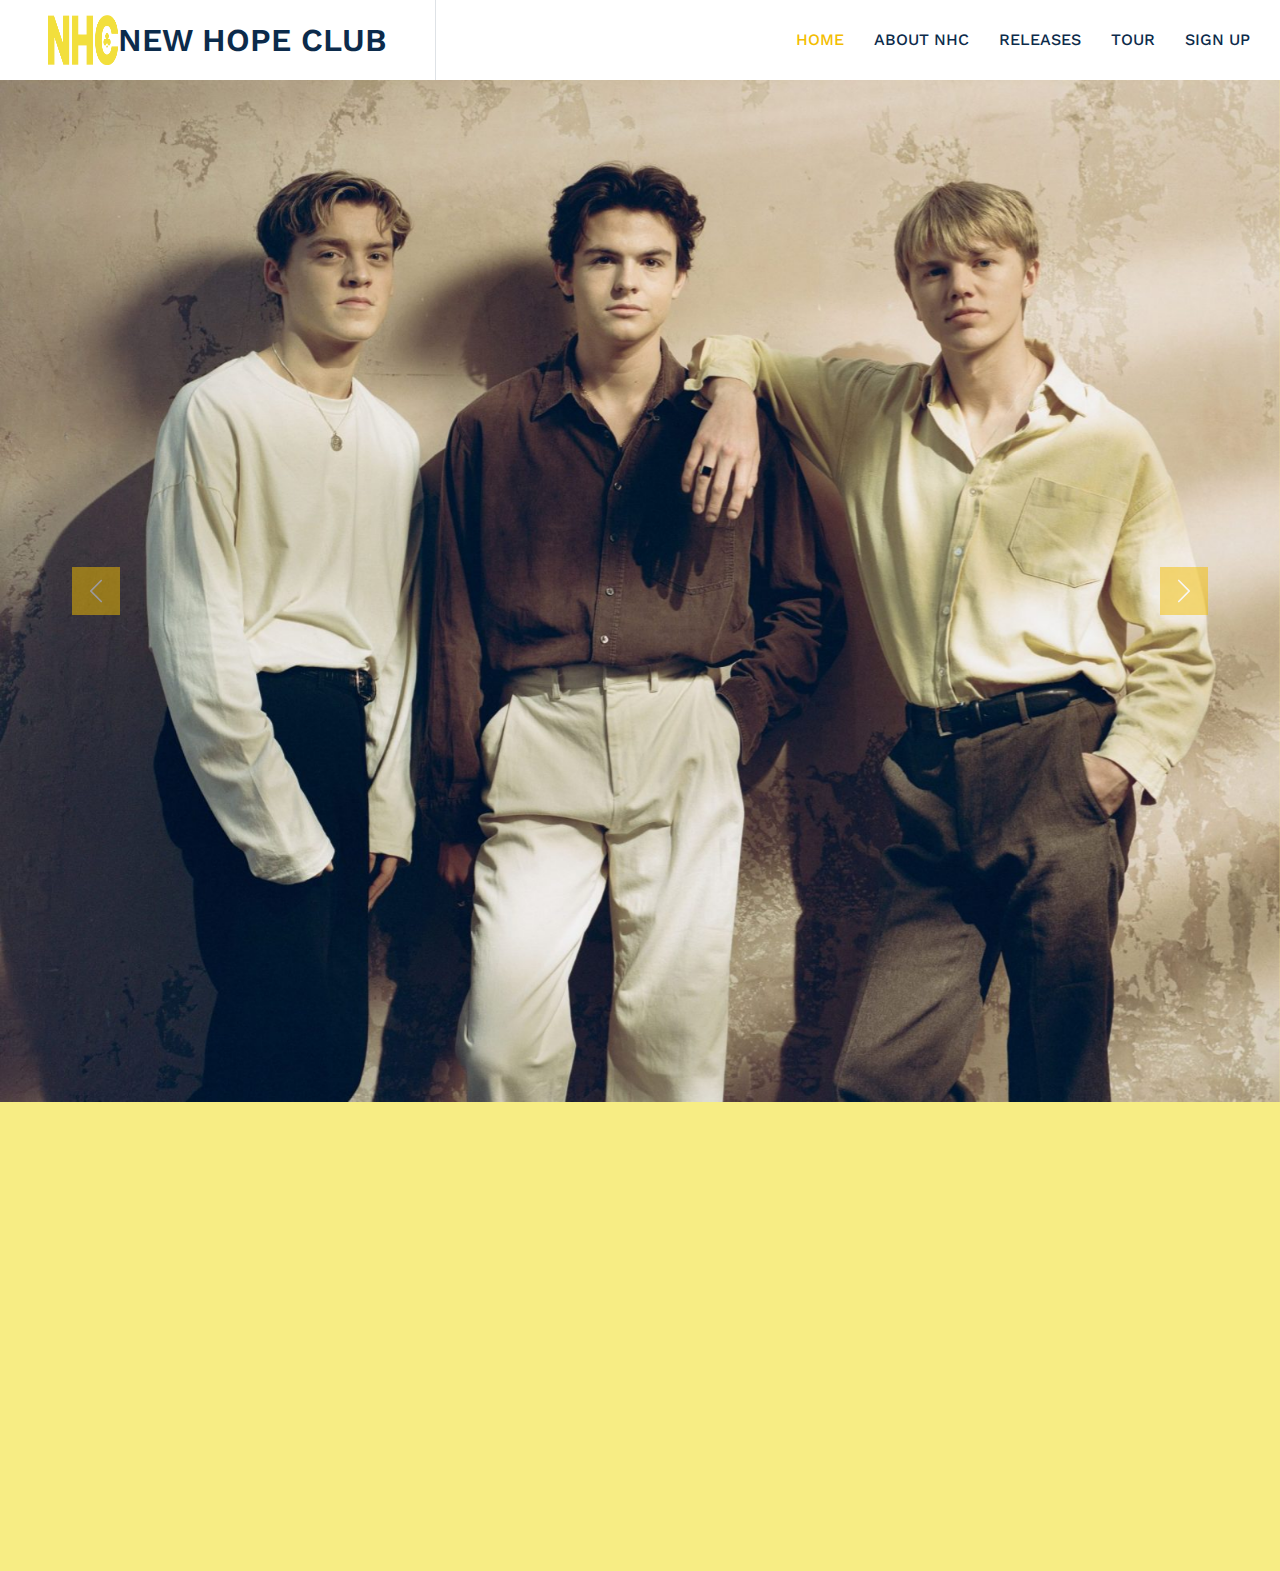
<file: index.html>
<!DOCTYPE html>
<html lang="en">

<head>
    <meta charset="utf-8">
    <title>NEW HOPE CLUB</title>
    <meta content="width=device-width, initial-scale=1.0" name="viewport">
    <meta content="web new hope club" name="keywords">
    <meta content="new hope club are band from UK" name="description">

    <!-- Favicon -->
    <link href="img/favicon.ico" rel="icon">

    <!-- Google Web Fonts -->
    <link rel="preconnect" href="https://fonts.googleapis.com">
    <link rel="preconnect" href="https://fonts.gstatic.com" crossorigin>
    <link href="https://fonts.googleapis.com/css2?family=Work+Sans:wght@400;500;600;700&display=swap" rel="stylesheet"> 

    <!-- Icon Font Stylesheet -->
    <link href="https://cdnjs.cloudflare.com/ajax/libs/font-awesome/5.10.0/css/all.min.css" rel="stylesheet">
    <link href="https://cdn.jsdelivr.net/npm/bootstrap-icons@1.4.1/font/bootstrap-icons.css" rel="stylesheet">

    <!-- Libraries Stylesheet -->
    <link href="lib/animate/animate.min.css" rel="stylesheet">
    <link href="lib/owlcarousel/assets/owl.carousel.min.css" rel="stylesheet">

    <!-- Customized Bootstrap Stylesheet -->
    <link href="css/bootstrap.min.css" rel="stylesheet">

    <!-- Template Stylesheet -->
    <link href="css/style.css" rel="stylesheet">
</head>

<body>
    <!-- Spinner Start -->
    <div id="spinner" class="show bg-white position-fixed translate-middle w-100 vh-100 top-50 start-50 d-flex align-items-center justify-content-center">
        <div class="spinner-grow text-primary" role="status"></div>
    </div>
    <!-- Spinner End -->

    <!-- Navbar Start -->
    <nav class="navbar navbar-expand-lg bg-white navbar-light sticky-top p-0">
        <a href="index.html" class="navbar-brand d-flex align-items-center border-end px-4 px-lg-5">
            <img src="img/NHC-yellow.png" alt="Trulli" width="70" height="50">
            <h2 class="m-0">NEW HOPE CLUB</h2>
        </a>
        <button type="button" class="navbar-toggler me-4" data-bs-toggle="collapse" data-bs-target="#navbarCollapse">
            <span class="navbar-toggler-icon"></span>
        </button>
            <div class="collapse navbar-collapse" id="navbarCollapse">
            <div class="navbar-nav ms-auto p-4 p-lg-0">
                <a href="index.html" class="nav-item nav-link active">HOME</a>
                <a href="about.html" class="nav-item nav-link">About NHC</a>
                <a href="courses.html" class="nav-item nav-link">RELEASES</a>
                <a href="Tour.html" class="nav-item nav-link ">TOUR</a>  
        <a href="saran.html" class="nav-item nav-link">SIGN UP</a>
    </div>
    </nav>
    <!-- Navbar End -->

</body>
    <!-- Carousel Start -->
    <div class="container-fluid p-0 wow fadeIn" data-wow-delay="0.1s">
        <div id="header-carousel" class="carousel slide" data-bs-ride="carousel">
            <div class="carousel-inner">
                <div class="carousel-item active">
                    <img class="w-100" src="img/n.jpg" alt="Image">
                    <div class="carousel-caption">
                        <div class="container">
                            <div class="row justify-content-center">
                               
                            </div>
                        </div>
                    </div>
                </div>
                <div class="carousel-item">
                    <img class="w-100" src="img/New Hope Club.jfif" alt="Image">
                    <div class="carousel-caption">
                        <div class="container">
                            <div class="row justify-content-center">
                                <div class="col-lg-7">
                                    <h1 class="display-2 text-light mb-5 animated slideInDown">NHC</h1>
                                    
                                </div>
                            </div>
                        </div>
                    </div>
                </div>
                <div class="carousel-item">
                    <img class="w-100" src="img/RADIO DISNEY on Twitter.jfif" alt="Image">
                    <div class="carousel-caption">
                        <div class="container">
                            <div class="row justify-content-center">
                                <div class="col-lg-7">
                                    <h1 class="display-2 text-light mb-5 animated slideInDown">NHC</h1>
                                  
                                </div>
                            </div>
                        </div>
                    </div>
                </div>
            </div>
            <button class="carousel-control-prev" type="button" data-bs-target="#header-carousel"
                data-bs-slide="prev">
                <span class="carousel-control-prev-icon" aria-hidden="true"></span>
                <span class="visually-hidden">Previous</span>
            </button>
            <button class="carousel-control-next" type="button" data-bs-target="#header-carousel"
                data-bs-slide="next">
                <span class="carousel-control-next-icon" aria-hidden="true"></span>
                <span class="visually-hidden">Next</span>
            </button>
        </div>
    </div>
    <!-- Carousel End -->


    <!-- Footer Start -->
    <div class="container-fluid bg-dark text-light footer my-6 mb-0 py-6 wow fadeIn" data-wow-delay="0.1s">
        <div class="container">
            <div class="row g-5">
                <div class="col-lg-3 col-md-6">
                    <img src="img/logo 2.png" alt="Trulli" width="250" height="100">
                </div>
                <div class="col-lg-3 col-md-6">
                    <h4 class="text-light mb-4">Quick Links</h4>
                    <a class="btn btn-link" href="">About NHC</a>
                    <a class="btn btn-link" href="">Releases</a>
                    <a class="btn btn-link" href="">Tour</a>
                    <a class="btn btn-link" href="">SignUp</a>
                </div>
                <div class="col-lg-3 col-md-6">
                    <h4 class="text-light mb-4">Follow Us</h4>
                    <div class="d-flex pt-2">
                        <a class="btn btn-square btn-outline-light me-1" href="https://twitter.com/newhopeclub"><i class="fab fa-twitter"></i></a>
                        <a class="btn btn-square btn-outline-light me-1" href="https://facebook.com/newhopeclub"><i class="fab fa-facebook-f"></i></a>
                        <a class="btn btn-square btn-outline-light me-1" href="https://youtube.com/New Hope Club"><i class="fab fa-youtube"></i></a>
                        <a class="btn btn-square btn-outline-light me-0" href=" https://instagram.com/newhopeclub"><i class="fab fa-instagram"></i></a>
                        <a class="btn btn-square btn-outline-light me-1" href= "https://open.spotify.com/artist/2WuKU0SYZOQyY3MmE4vtez?si=6Y7rpJ49RjCQt8iFjKMBGw
                        "><i class="fab fa-spotify"></i></a>
                </div>
                
            </div>
        </div>
    </div>
    <!-- Footer End -->

    <!-- Back to Top -->
    <a href="#" class="btn btn-lg btn-primary btn-lg-square back-to-top"><i class="bi bi-arrow-up"></i></a>


    <!-- JavaScript Libraries -->
    <script src="https://code.jquery.com/jquery-3.4.1.min.js"></script>
    <script src="https://cdn.jsdelivr.net/npm/bootstrap@5.0.0/dist/js/bootstrap.bundle.min.js"></script>
    <script src="lib/wow/wow.min.js"></script>
    <script src="lib/easing/easing.min.js"></script>
    <script src="lib/waypoints/waypoints.min.js"></script>
    <script src="lib/owlcarousel/owl.carousel.min.js"></script>

    <!-- Template Javascript -->
    <script src="js/main.js"></script>
</body>

</html>
</file>
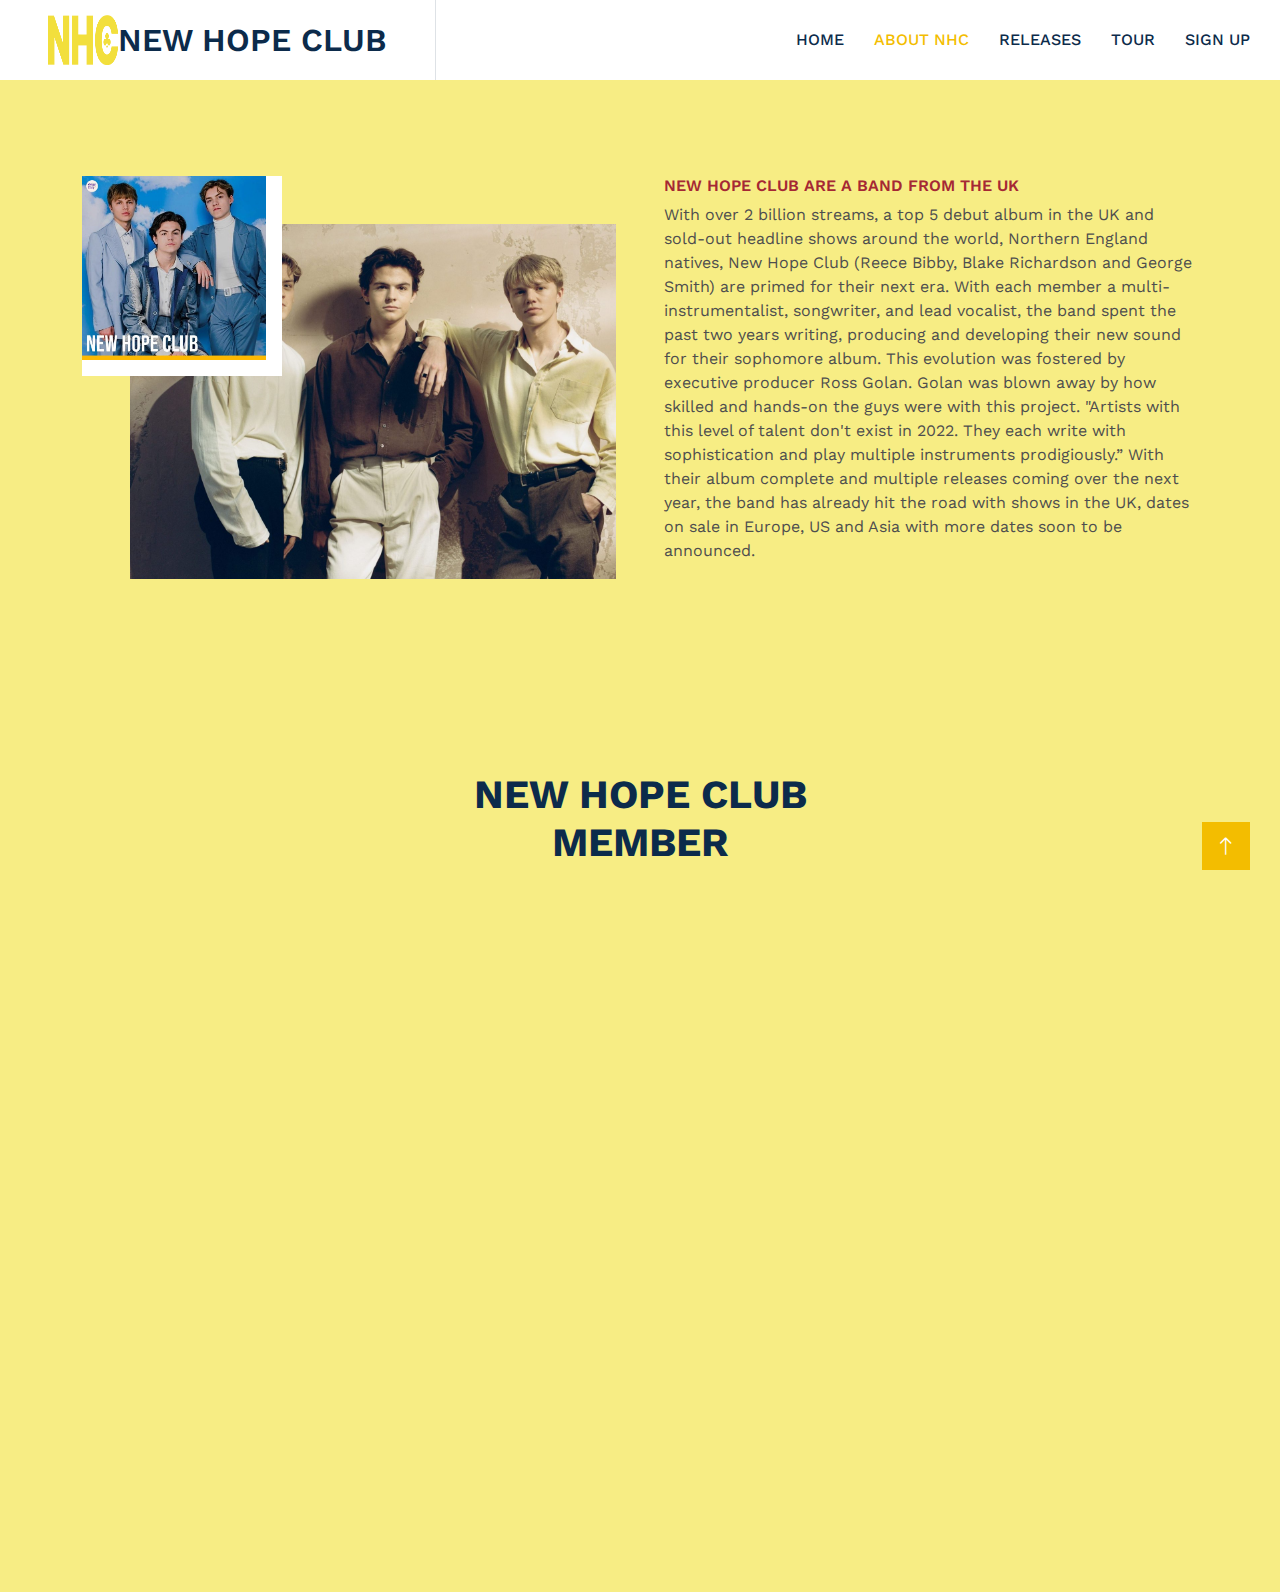
<file: about.html>
<!DOCTYPE html>
<html lang="en">

<head>
    <meta charset="utf-8">
    <title> NEW HOPE CLUB</title>
    <meta content="width=device-width, initial-scale=1.0" name="viewport">
    <meta content="" name="keywords">
    <meta content="" name="description">

    <!-- Favicon -->
    <link href="img/favicon.ico" rel="icon">

    <!-- Google Web Fonts -->
    <link rel="preconnect" href="https://fonts.googleapis.com">
    <link rel="preconnect" href="https://fonts.gstatic.com" crossorigin>
    <link href="https://fonts.googleapis.com/css2?family=Work+Sans:wght@400;500;600;700&display=swap" rel="stylesheet"> 

    <!-- Icon Font Stylesheet -->
    <link href="https://cdnjs.cloudflare.com/ajax/libs/font-awesome/5.10.0/css/all.min.css" rel="stylesheet">
    <link href="https://cdn.jsdelivr.net/npm/bootstrap-icons@1.4.1/font/bootstrap-icons.css" rel="stylesheet">

    <!-- Libraries Stylesheet -->
    <link href="lib/animate/animate.min.css" rel="stylesheet">
    <link href="lib/owlcarousel/assets/owl.carousel.min.css" rel="stylesheet">

    <!-- Customized Bootstrap Stylesheet -->
    <link href="css/bootstrap.min.css" rel="stylesheet">

    <!-- Template Stylesheet -->
    <link href="css/style.css" rel="stylesheet">
</head>

<body>
    <!-- Spinner Start -->
    <div id="spinner" class="show bg-white position-fixed translate-middle w-100 vh-100 top-50 start-50 d-flex align-items-center justify-content-center">
        <div class="spinner-grow text-primary" role="status"></div>
    </div>
    <!-- Spinner End -->

    <!-- Navbar Start -->
    <nav class="navbar navbar-expand-lg bg-white navbar-light sticky-top p-0">
        <a href="index.html" class="navbar-brand d-flex align-items-center border-end px-4 px-lg-5">
            <img src="img/NHC-yellow.png" alt="Trulli" width="70" height="50">
            <h2 class="m-0">NEW HOPE CLUB</h2>
        </a>
        <button type="button" class="navbar-toggler me-4" data-bs-toggle="collapse" data-bs-target="#navbarCollapse">
            <span class="navbar-toggler-icon"></span>
        </button>
        <div class="collapse navbar-collapse" id="navbarCollapse">
            <div class="navbar-nav ms-auto p-4 p-lg-0">
                <a href="index.html" class="nav-item nav-link">HOME</a>
                <a href="about.html" class="nav-item nav-link active">About NHC</a>
                <a href="courses.html" class="nav-item nav-link">RELEASES</a>
                <a href="Tour.html" class="nav-item nav-link ">TOUR</a>
               
        <a href="saran.html" class="nav-item nav-link">SIGN UP</a>
    </div>
    </nav>
    <!-- Navbar End -->


    <!-- Page Header Start -->
 
    <!-- Page Header End -->


    <!-- About Start -->
    <div class="container-xxl py-6">
        <div class="container">
            <div class="row g-5">
                <div class="col-lg-6 wow fadeInUp" data-wow-delay="0.1s">
                    <div class="position-relative overflow-hidden ps-5 pt-5 h-100" style="min-height: 400px;">
                        
                        <img class="position-absolute w-100 h-100" src="img/n.jpg" alt="" style="object-fit: cover;">
                        <img class="position-absolute top-0 start-0 bg-white pe-3 pb-3" src="img/club.jpg" alt="" style="width: 200px; height: 200px;">
                        
                    </div>
                </div>
                <div class="col-lg-6 wow fadeInUp" data-wow-delay="0.5s">
                    <div class="h-100">
                        <h6 class="text-primary text-uppercase mb-2">New Hope Club are a band from the UK</h6>

                        <p>With over 2 billion streams, a top 5 debut album in the UK and sold-out headline shows around the world, Northern England natives, New Hope Club (Reece Bibby, Blake Richardson and George Smith) are primed for their next era. With each member a multi-instrumentalist, songwriter, and lead vocalist, the band spent the past two years writing, 
                            producing and developing their new sound for their sophomore album.  This evolution was fostered by executive producer Ross Golan.  Golan was blown away by how skilled and hands-on the guys were with this project. "Artists with this level of talent don't exist in 2022. They each write with sophistication and play multiple instruments prodigiously.”
                            With their album complete and multiple releases coming over the next year, the band has already hit the road with shows in the UK, dates on sale in Europe, US and Asia with more dates soon to be announced.
                        </p>
                            </div>
                        </div>
                    </div>
                </div>
            </div>
        </div>
    </div>
    <!-- About End -->


    <!-- Team Start -->
    <div class="container-xxl py-6">
        <div class="container">
            <div class="text-center mx-auto mb-5 wow fadeInUp" data-wow-delay="0.1s" style="max-width: 500px;">
                <h3 class="display-6 mb-4">NEW HOPE CLUB MEMBER</h3>
            </div>
            <div class="row g-0 team-items">
                
                <div class="col-lg-3 col-md-6 wow fadeInUp" data-wow-delay="0.1s">
                    <div class="team-item position-relative">
                        <div class="position-relative">
                            <img class="img-fluid" src="img/New Hope Club Wallpaper (1).jfif" alt="">
                            <div class="team-social text-center">
                                <a class="btn btn-square btn-outline-primary border-2 m-1" href=""><i class="fab fa-facebook-f"></i></a>
                                <a class="btn btn-square btn-outline-primary border-2 m-1" href=""><i class="fab fa-twitter"></i></a>
                                <a class="btn btn-square btn-outline-primary border-2 m-1" href=""><i class="fab fa-instagram"></i></a>
                            </div>
                        </div>
                    
                        <div class="bg-light text-center p-4">
                            <h5 class="mt-2">New Hope Club -></h5>
                        </div>
                    </div>
                </div>
                <div class="col-lg-3 col-md-6 wow fadeInUp" data-wow-delay="0.2s">
                    <div class="team-item position-relative">
                        <div class="position-relative">
                            <img class="img-fluid" src="img/download (2).jpg" alt="">
                            <div class="team-social text-center">
                                <a class="btn btn-square btn-outline-primary border-2 m-1" href="http://twitter.com/NewHopeGeorge"><i class="fab fa-twitter"></i></a>
                                <a class="btn btn-square btn-outline-primary border-2 m-1" href=" http://instagram.com/NewHopeGeorge"><i class="fab fa-instagram"></i></a>
                            </div>
                        </div>
                        <div class="bg-light text-center p-4">
                            <h5 class="mt-2">George Smith</h5>
                            <span>Vocals, Guitar</span>
                        </div>
                    </div>
                </div>
                <div class="col-lg-3 col-md-6 wow fadeInUp" data-wow-delay="0.3s">
                    <div class="team-item position-relative">
                        <div class="position-relative">
                            <img class="img-fluid" src="img/download (3).jpg" alt="">
                            <div class="team-social text-center">
                                <a class="btn btn-square btn-outline-primary border-2 m-1" href="http://twitter.com/NewHopeBlake"><i class="fab fa-twitter"></i></a>
                                <a class="btn btn-square btn-outline-primary border-2 m-1" href=" http://instagram.com/NewHopeBlake"><i class="fab fa-instagram"></i></a>
                            </div>
                        </div>
                        <div class="bg-light text-center p-4">
                            <h5 class="mt-2">Blake Richardson</h5>
                            <span>Vocals, Bass, Drums</span>
                        </div>
                    </div>
                </div>
                <div class="col-lg-3 col-md-6 wow fadeInUp" data-wow-delay="0.s">
                    <div class="team-item position-relative">
                        <div class="position-relative">
                            <img class="img-fluid" src="img/reece.jfif" alt="">
                            <div class="team-social text-center">
                                <a class="btn btn-square btn-outline-primary border-2 m-1" href="http://twitter.com/NewHopeReece"><i class="fab fa-twitter"></i></a>
                                <a class="btn btn-square btn-outline-primary border-2 m-1" href="http://instagram.com/NewHopeReece"><i class="fab fa-instagram"></i></a>
                            </div>
                        </div>
                        <div class="bg-light text-center p-4">
                            <h5 class="mt-2">Reece Bibby</h5>
                            <span>Vocals, Guitar</span>
                        </div>
                    </div>
                </div>

            </div>
        </div>
    </div>
    <!-- Team End -->


    <!-- Footer Start -->
   
    <!-- Footer End -->


    <!-- Copyright Start -->
    
    <!-- Copyright End -->


    <!-- Back to Top -->
    <a href="#" class="btn btn-lg btn-primary btn-lg-square back-to-top"><i class="bi bi-arrow-up"></i></a>


    <!-- JavaScript Libraries -->
    <script src="https://code.jquery.com/jquery-3.4.1.min.js"></script>
    <script src="https://cdn.jsdelivr.net/npm/bootstrap@5.0.0/dist/js/bootstrap.bundle.min.js"></script>
    <script src="lib/wow/wow.min.js"></script>
    <script src="lib/easing/easing.min.js"></script>
    <script src="lib/waypoints/waypoints.min.js"></script>
    <script src="lib/owlcarousel/owl.carousel.min.js"></script>

    <!-- Template Javascript -->
    <script src="js/main.js"></script>
</body>

</html>
</file>
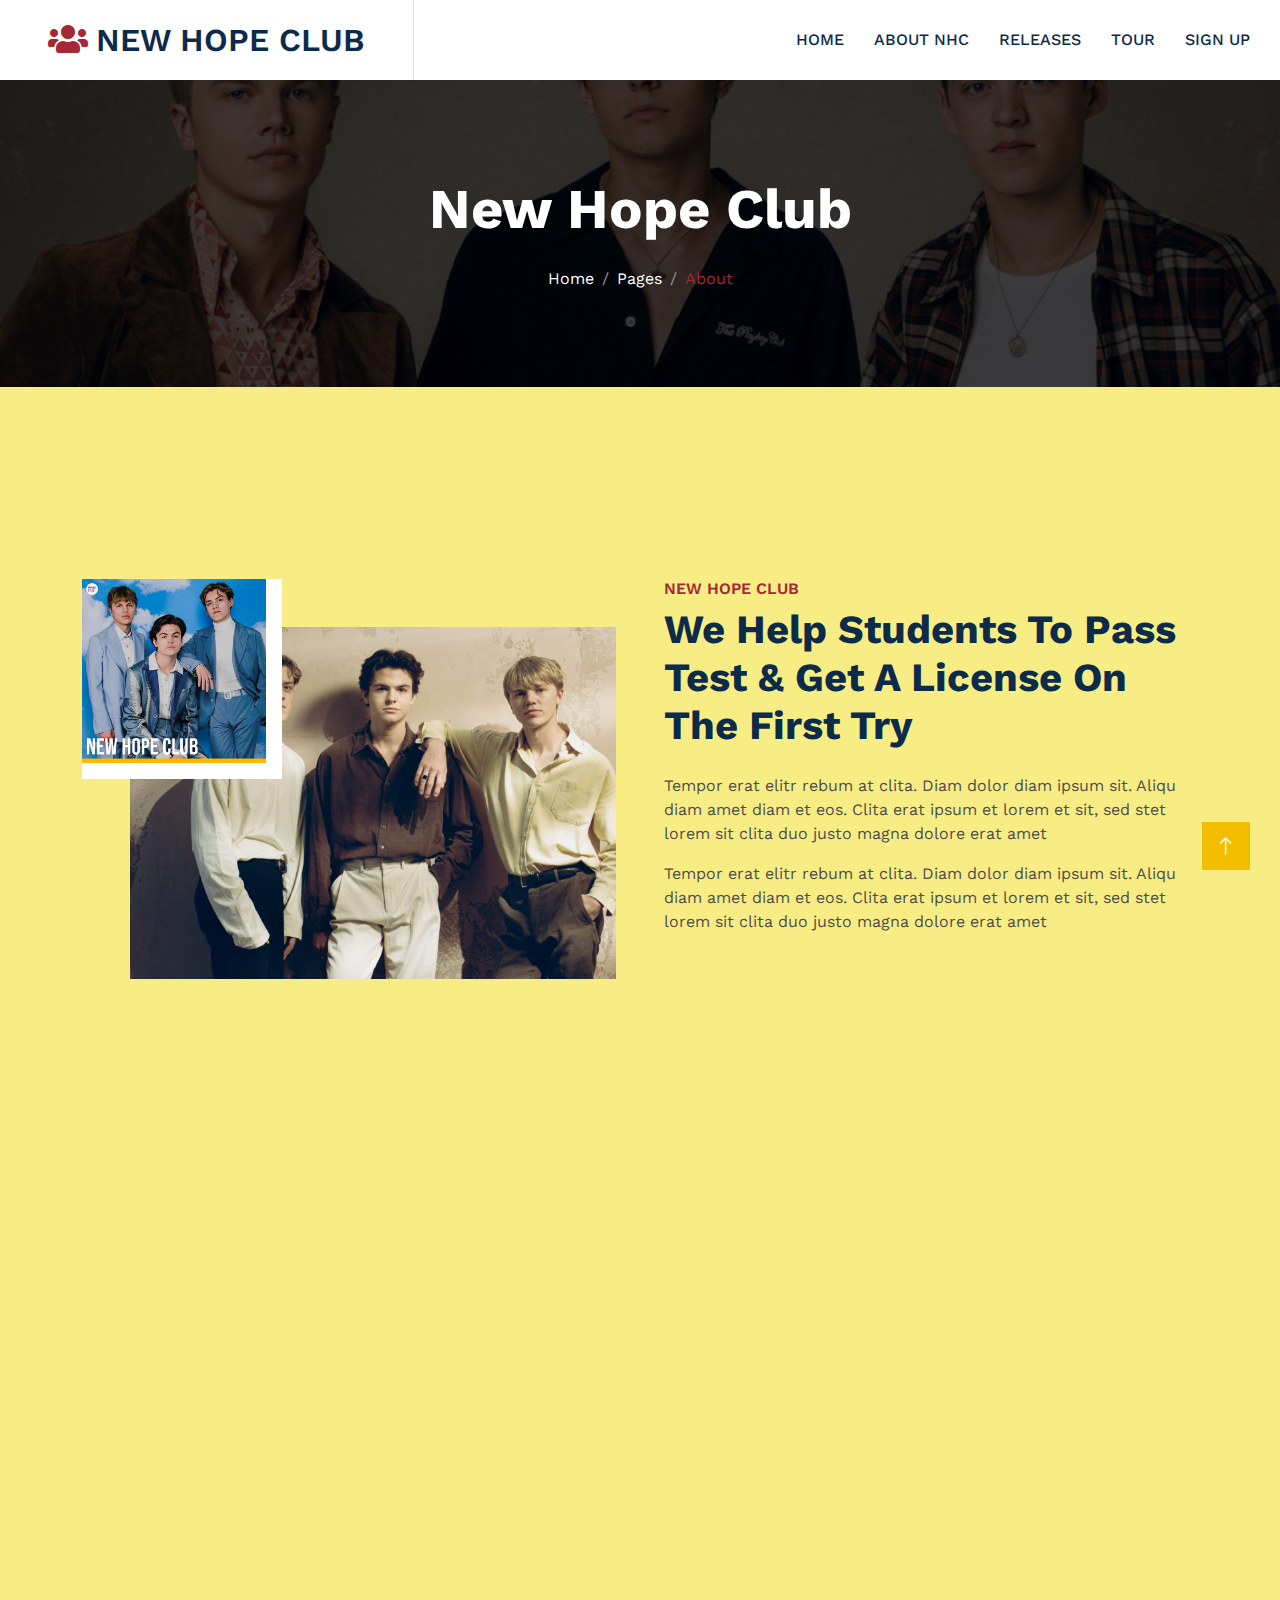
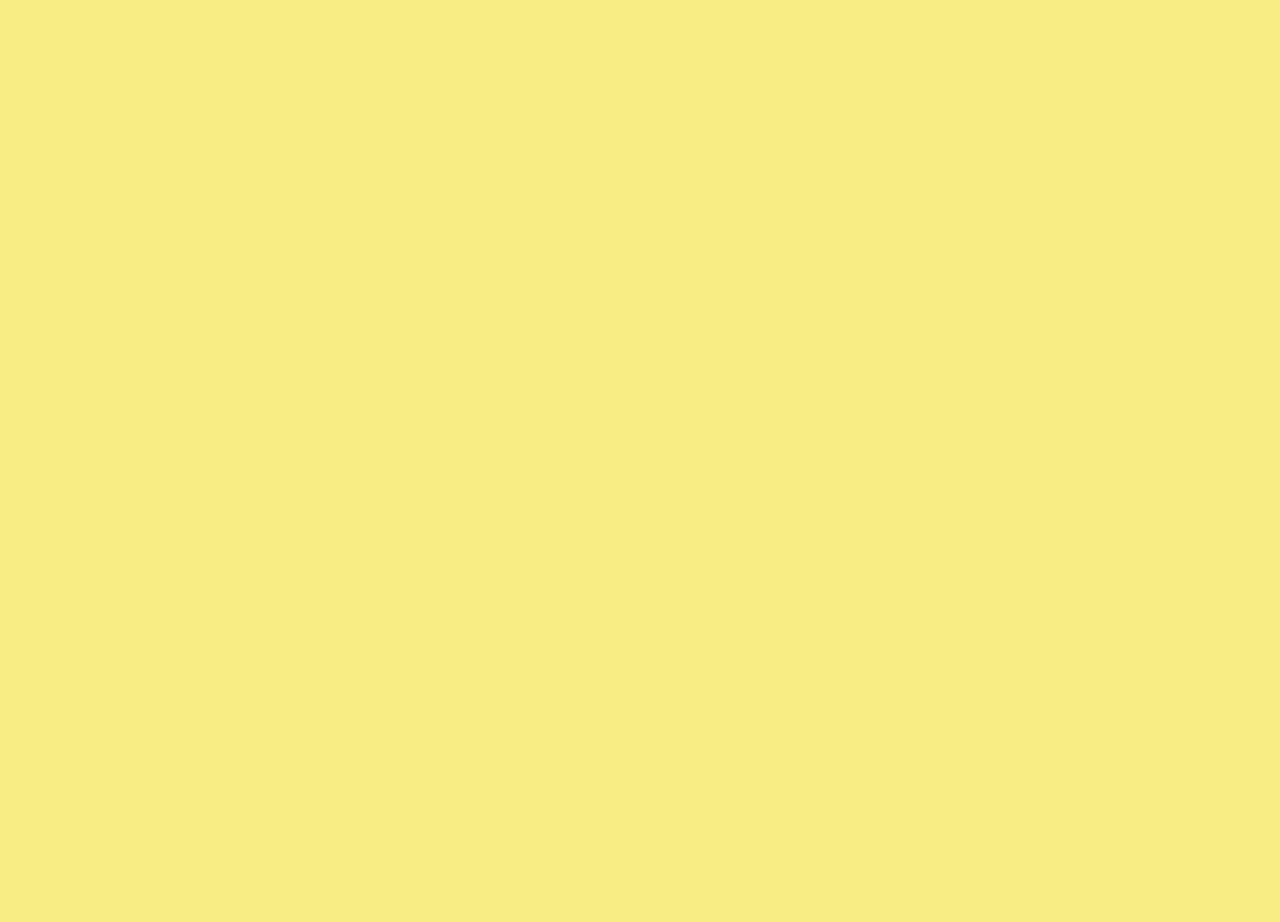
<file: contact.html>
<!DOCTYPE html>
<html lang="en">

<head>
    <meta charset="utf-8">
    <title>Drivin - Driving School Website Template</title>
    <meta content="width=device-width, initial-scale=1.0" name="viewport">
    <meta content="" name="keywords">
    <meta content="" name="description">

    <!-- Favicon -->
    <link href="img/favicon.ico" rel="icon">

    <!-- Google Web Fonts -->
    <link rel="preconnect" href="https://fonts.googleapis.com">
    <link rel="preconnect" href="https://fonts.gstatic.com" crossorigin>
    <link href="https://fonts.googleapis.com/css2?family=Work+Sans:wght@400;500;600;700&display=swap" rel="stylesheet"> 

    <!-- Icon Font Stylesheet -->
    <link href="https://cdnjs.cloudflare.com/ajax/libs/font-awesome/5.10.0/css/all.min.css" rel="stylesheet">
    <link href="https://cdn.jsdelivr.net/npm/bootstrap-icons@1.4.1/font/bootstrap-icons.css" rel="stylesheet">

    <!-- Libraries Stylesheet -->
    <link href="lib/animate/animate.min.css" rel="stylesheet">
    <link href="lib/owlcarousel/assets/owl.carousel.min.css" rel="stylesheet">

    <!-- Customized Bootstrap Stylesheet -->
    <link href="css/bootstrap.min.css" rel="stylesheet">

    <!-- Template Stylesheet -->
    <link href="css/style.css" rel="stylesheet">
</head>

<body>
    <!-- Spinner Start -->
    <div id="spinner" class="show bg-white position-fixed translate-middle w-100 vh-100 top-50 start-50 d-flex align-items-center justify-content-center">
        <div class="spinner-grow text-primary" role="status"></div>
    </div>
    <!-- Spinner End -->




    <!-- Navbar Start -->
    <nav class="navbar navbar-expand-lg bg-white navbar-light sticky-top p-0">
        <a href="index.html" class="navbar-brand d-flex align-items-center border-end px-4 px-lg-5">
            <h2 class="m-0"><i class="fa fa-users text-primary me-2"></i>NEW HOPE CLUB</h2>
        </a>
        <button type="button" class="navbar-toggler me-4" data-bs-toggle="collapse" data-bs-target="#navbarCollapse">
            <span class="navbar-toggler-icon"></span>
        </button>
        <div class="collapse navbar-collapse" id="navbarCollapse">
            <div class="navbar-nav ms-auto p-4 p-lg-0">
                <a href="index.html" class="nav-item nav-link">HOME</a>
                <a href="about.html" class="nav-item nav-link">About NHC</a>
                <a href="courses.html" class="nav-item nav-link">RELEASES</a>
                <a href="Tour.html" class="nav-item nav-link ">TOUR</a>
        <a href="saran.html" class="nav-item nav-link">SIGN UP</a>
    </div>
    </nav>
    <!-- Navbar End -->


    <!-- Page Header Start -->
    <div class="container-fluid page-header py-6 my-6 mt-0 wow fadeIn" data-wow-delay="0.1s">
        <div class="container text-center">
            <h1 class="display-4 text-white animated slideInDown mb-4">New Hope Club</h1>
            <nav aria-label="breadcrumb animated slideInDown">
                <ol class="breadcrumb justify-content-center mb-0">
                    <li class="breadcrumb-item"><a class="text-white" href="#">Home</a></li>
                    <li class="breadcrumb-item"><a class="text-white" href="#">Pages</a></li>
                    <li class="breadcrumb-item text-primary active" aria-current="page">About</li>
                </ol>
            </nav>
        </div>
    </div>
    <!-- Page Header End -->


    <!-- About Start -->
    <div class="container-xxl py-6">
        <div class="container">
            <div class="row g-5">
                <div class="col-lg-6 wow fadeInUp" data-wow-delay="0.1s">
                    <div class="position-relative overflow-hidden ps-5 pt-5 h-100" style="min-height: 400px;">
                        <img class="position-absolute w-100 h-100" src="img/n.jpg" alt="" style="object-fit: cover;">
                        <img class="position-absolute top-0 start-0 bg-white pe-3 pb-3" src="img/club.jpg" alt="" style="width: 200px; height: 200px;">
                    </div>
                </div>
                <div class="col-lg-6 wow fadeInUp" data-wow-delay="0.5s">
                    <div class="h-100">
                        <h6 class="text-primary text-uppercase mb-2">New Hope Club</h6>
                        <h1 class="display-6 mb-4">We Help Students To Pass Test & Get A License On The First Try</h1>
                        <p>Tempor erat elitr rebum at clita. Diam dolor diam ipsum sit. Aliqu diam amet diam et eos. Clita erat ipsum et lorem et sit, sed stet lorem sit clita duo justo magna dolore erat amet</p>
                        <p class="mb-4">Tempor erat elitr rebum at clita. Diam dolor diam ipsum sit. Aliqu diam amet diam et eos. Clita erat ipsum et lorem et sit, sed stet lorem sit clita duo justo magna dolore erat amet</p>
   
                            </div>
                        </div>
                    </div>
                </div>
            </div>
        </div>
    </div>
    <!-- About End -->


    <!-- Team Start -->
    <div class="container-xxl py-6">
        <div class="container">
            <div class="text-center mx-auto mb-5 wow fadeInUp" data-wow-delay="0.1s" style="max-width: 500px;">
                <h6 class="text-primary text-uppercase mb-2">NEW HOPE CLUB</h6>
                <h1 class="display-6 mb-4">THE TEAM NEW HOPE CLUB</h1>
            </div>
            <div class="row g-0 team-items">
                <div class="col-lg-3 col-md-6 wow fadeInUp" data-wow-delay="0.1s">
                    <div class="team-item position-relative">
                        <div class="position-relative">
                            <img class="img-fluid" src="img/OIP.jpg" alt="">
                            <div class="team-social text-center">
                                <a class="btn btn-square btn-outline-primary border-2 m-1" href=""><i class="fab fa-facebook-f"></i></a>
                                <a class="btn btn-square btn-outline-primary border-2 m-1" href=""><i class="fab fa-twitter"></i></a>
                                <a class="btn btn-square btn-outline-primary border-2 m-1" href=""><i class="fab fa-instagram"></i></a>
                            </div>
                        </div>
                        <div class="bg-light text-center p-4">
                            <h5 class="mt-2">Full Name</h5>
                            <span>Trainer</span>
                        </div>
                    </div>
                </div>
                <div class="col-lg-3 col-md-6 wow fadeInUp" data-wow-delay="0.3s">
                    <div class="team-item position-relative">
                        <div class="position-relative">
                            <img class="img-fluid" src="img/O.jpg" alt="">
                            <div class="team-social text-center">
                                <a class="btn btn-square btn-outline-primary border-2 m-1" href=""><i class="fab fa-facebook-f"></i></a>
                                <a class="btn btn-square btn-outline-primary border-2 m-1" href=""><i class="fab fa-twitter"></i></a>
                                <a class="btn btn-square btn-outline-primary border-2 m-1" href=""><i class="fab fa-instagram"></i></a>
                            </div>
                        </div>
                        <div class="bg-light text-center p-4">
                            <h5 class="mt-2">Full Name</h5>
                            <span>Trainer</span>
                        </div>
                    </div>
                </div>
                <div class="col-lg-3 col-md-6 wow fadeInUp" data-wow-delay="0.5s">
                    <div class="team-item position-relative">
                        <div class="position-relative">
                            <img class="img-fluid" src="img/R.jpg" alt="">
                            <div class="team-social text-center">
                                <a class="btn btn-square btn-outline-primary border-2 m-1" href=""><i class="fab fa-facebook-f"></i></a>
                                <a class="btn btn-square btn-outline-primary border-2 m-1" href=""><i class="fab fa-twitter"></i></a>
                                <a class="btn btn-square btn-outline-primary border-2 m-1" href=""><i class="fab fa-instagram"></i></a>
                            </div>
                        </div>
                        <div class="bg-light text-center p-4">
                            <h5 class="mt-2">Full Name</h5>
                            <span>Trainer</span>
                        </div>
                    </div>
                </div>
                <div class="col-lg-3 col-md-6 wow fadeInUp" data-wow-delay="0.7s">
                    <div class="team-item position-relative">
                        <div class="position-relative">
                            <img class="img-fluid" src="img/p.jpg" alt="">
                            <div class="team-social text-center">
                                <a class="btn btn-square btn-outline-primary border-2 m-1" href=""><i class="fab fa-facebook-f"></i></a>
                                <a class="btn btn-square btn-outline-primary border-2 m-1" href=""><i class="fab fa-twitter"></i></a>
                                <a class="btn btn-square btn-outline-primary border-2 m-1" href=""><i class="fab fa-instagram"></i></a>
                            </div>
                        </div>
                        <div class="bg-light text-center p-4">
                            <h5 class="mt-2">Full Name</h5>
                            <span>Trainer</span>
                        </div>
                    </div>
                </div>
            </div>
        </div>
    </div>
    <!-- Team End -->


    <!-- Footer Start -->
    <div class="container-fluid bg-dark text-light footer my-6 mb-0 py-6 wow fadeIn" data-wow-delay="0.1s">
        <div class="container">
            <div class="row g-5">
                <div class="col-lg-3 col-md-6">
                    <h4 class="text-white mb-4">Get In Touch</h4>
                    <h2 class="text-primary mb-4"><i class="fa fa-car text-white me-2"></i>Drivin</h2>
                    <p class="mb-2"><i class="fa fa-map-marker-alt me-3"></i>123 Street, New York, USA</p>
                    <p class="mb-2"><i class="fa fa-phone-alt me-3"></i>+012 345 67890</p>
                    <p class="mb-2"><i class="fa fa-envelope me-3"></i>info@example.com</p>
                </div>
                <div class="col-lg-3 col-md-6">
                    <h4 class="text-light mb-4">Quick Links</h4>
                    <a class="btn btn-link" href="">About Us</a>
                    <a class="btn btn-link" href="">Contact Us</a>
                    <a class="btn btn-link" href="">Our Services</a>
                    <a class="btn btn-link" href="">Terms & Condition</a>
                    <a class="btn btn-link" href="">Support</a>
                </div>
                <div class="col-lg-3 col-md-6">
                    <h4 class="text-light mb-4">Popular Links</h4>
                    <a class="btn btn-link" href="">About Us</a>
                    <a class="btn btn-link" href="">Contact Us</a>
                    <a class="btn btn-link" href="">Our Services</a>
                    <a class="btn btn-link" href="">Terms & Condition</a>
                    <a class="btn btn-link" href="">Support</a>
                </div>
                <div class="col-lg-3 col-md-6">
                    <h4 class="text-light mb-4">Newsletter</h4>
                    <form action="">
                        <div class="input-group">
                            <input type="text" class="form-control p-3 border-0" placeholder="Your Email Address">
                            <button class="btn btn-primary">Sign Up</button>
                        </div>
                    </form>
                    <h6 class="text-white mt-4 mb-3">Follow Us</h6>
                    <div class="d-flex pt-2">
                        <a class="btn btn-square btn-outline-light me-1" href=""><i class="fab fa-twitter"></i></a>
                        <a class="btn btn-square btn-outline-light me-1" href=""><i class="fab fa-facebook-f"></i></a>
                        <a class="btn btn-square btn-outline-light me-1" href=""><i class="fab fa-youtube"></i></a>
                        <a class="btn btn-square btn-outline-light me-0" href=""><i class="fab fa-linkedin-in"></i></a>
                    </div>
                </div>
            </div>
        </div>
    </div>
    <!-- Footer End -->


    <!-- Copyright Start -->
    <div class="container-fluid copyright text-light py-4 wow fadeIn" data-wow-delay="0.1s">
        <div class="container">
            <div class="row">
                <div class="col-md-6 text-center text-md-start mb-3 mb-md-0">
                    &copy; <a href="#">Your Site Name</a>, All Right Reserved.
                </div>
                <div class="col-md-6 text-center text-md-end">
                    <!--/*** This template is free as long as you keep the footer author’s credit link/attribution link/backlink. If you'd like to use the template without the footer author’s credit link/attribution link/backlink, you can purchase the Credit Removal License from "https://htmlcodex.com/credit-removal". Thank you for your support. ***/-->
                    Designed By <a href="https://htmlcodex.com">HTML Codex</a>
                </div>
            </div>
        </div>
    </div>
    <!-- Copyright End -->


    <!-- Back to Top -->
    <a href="#" class="btn btn-lg btn-primary btn-lg-square back-to-top"><i class="bi bi-arrow-up"></i></a>


    <!-- JavaScript Libraries -->
    <script src="https://code.jquery.com/jquery-3.4.1.min.js"></script>
    <script src="https://cdn.jsdelivr.net/npm/bootstrap@5.0.0/dist/js/bootstrap.bundle.min.js"></script>
    <script src="lib/wow/wow.min.js"></script>
    <script src="lib/easing/easing.min.js"></script>
    <script src="lib/waypoints/waypoints.min.js"></script>
    <script src="lib/owlcarousel/owl.carousel.min.js"></script>

    <!-- Template Javascript -->
    <script src="js/main.js"></script>
</body>

</html>
</file>
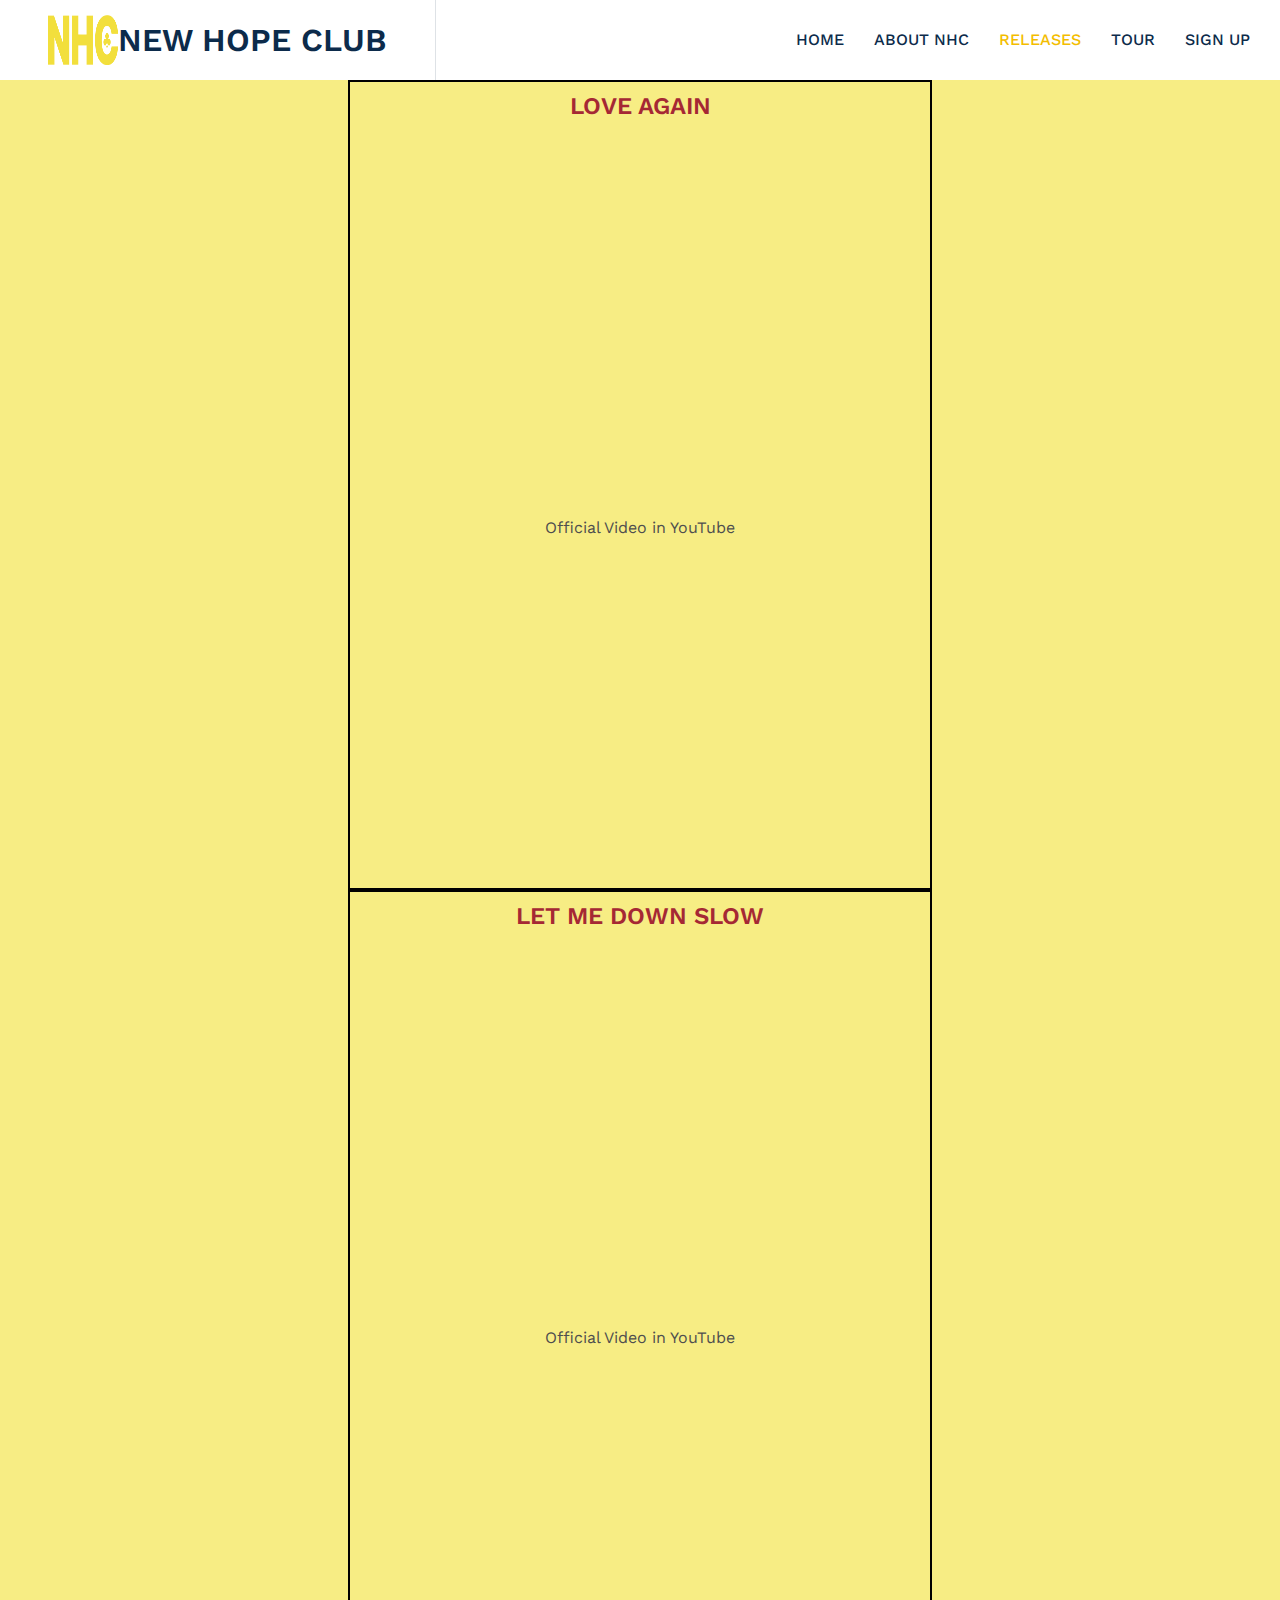
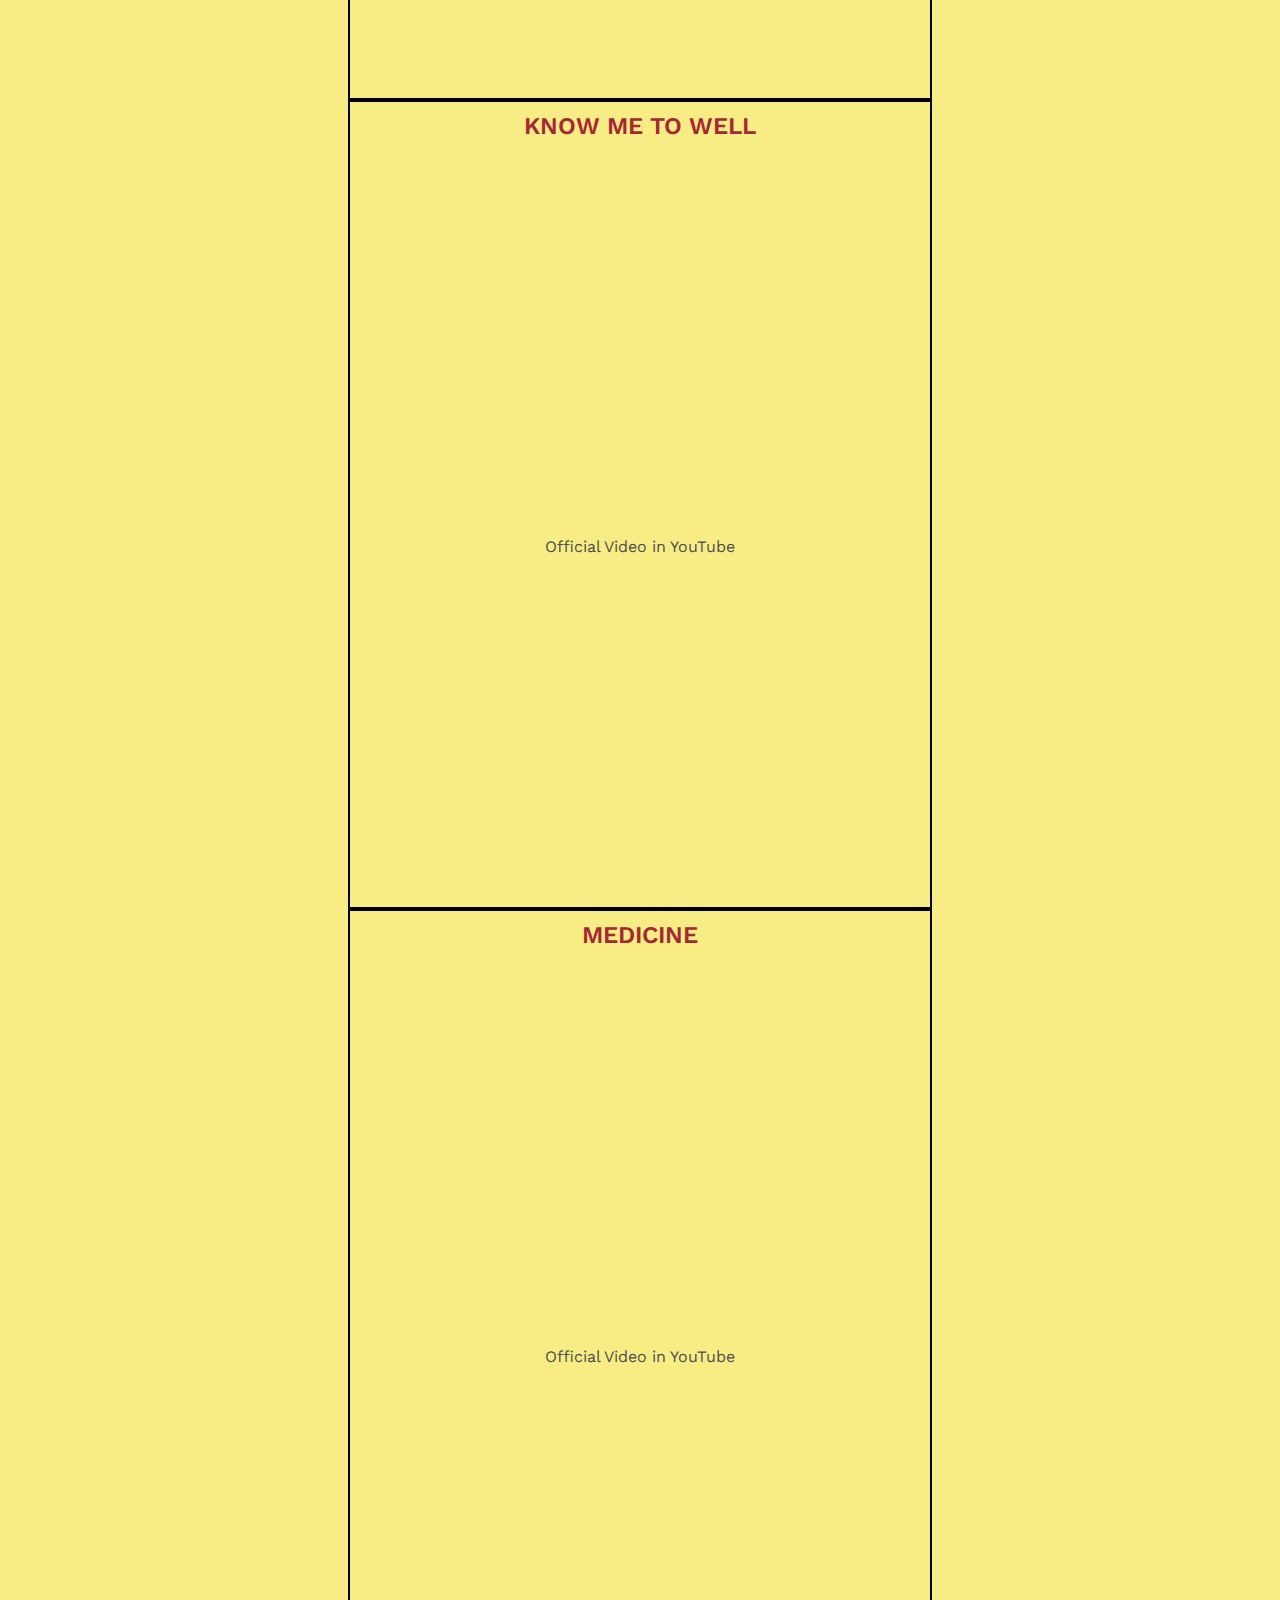
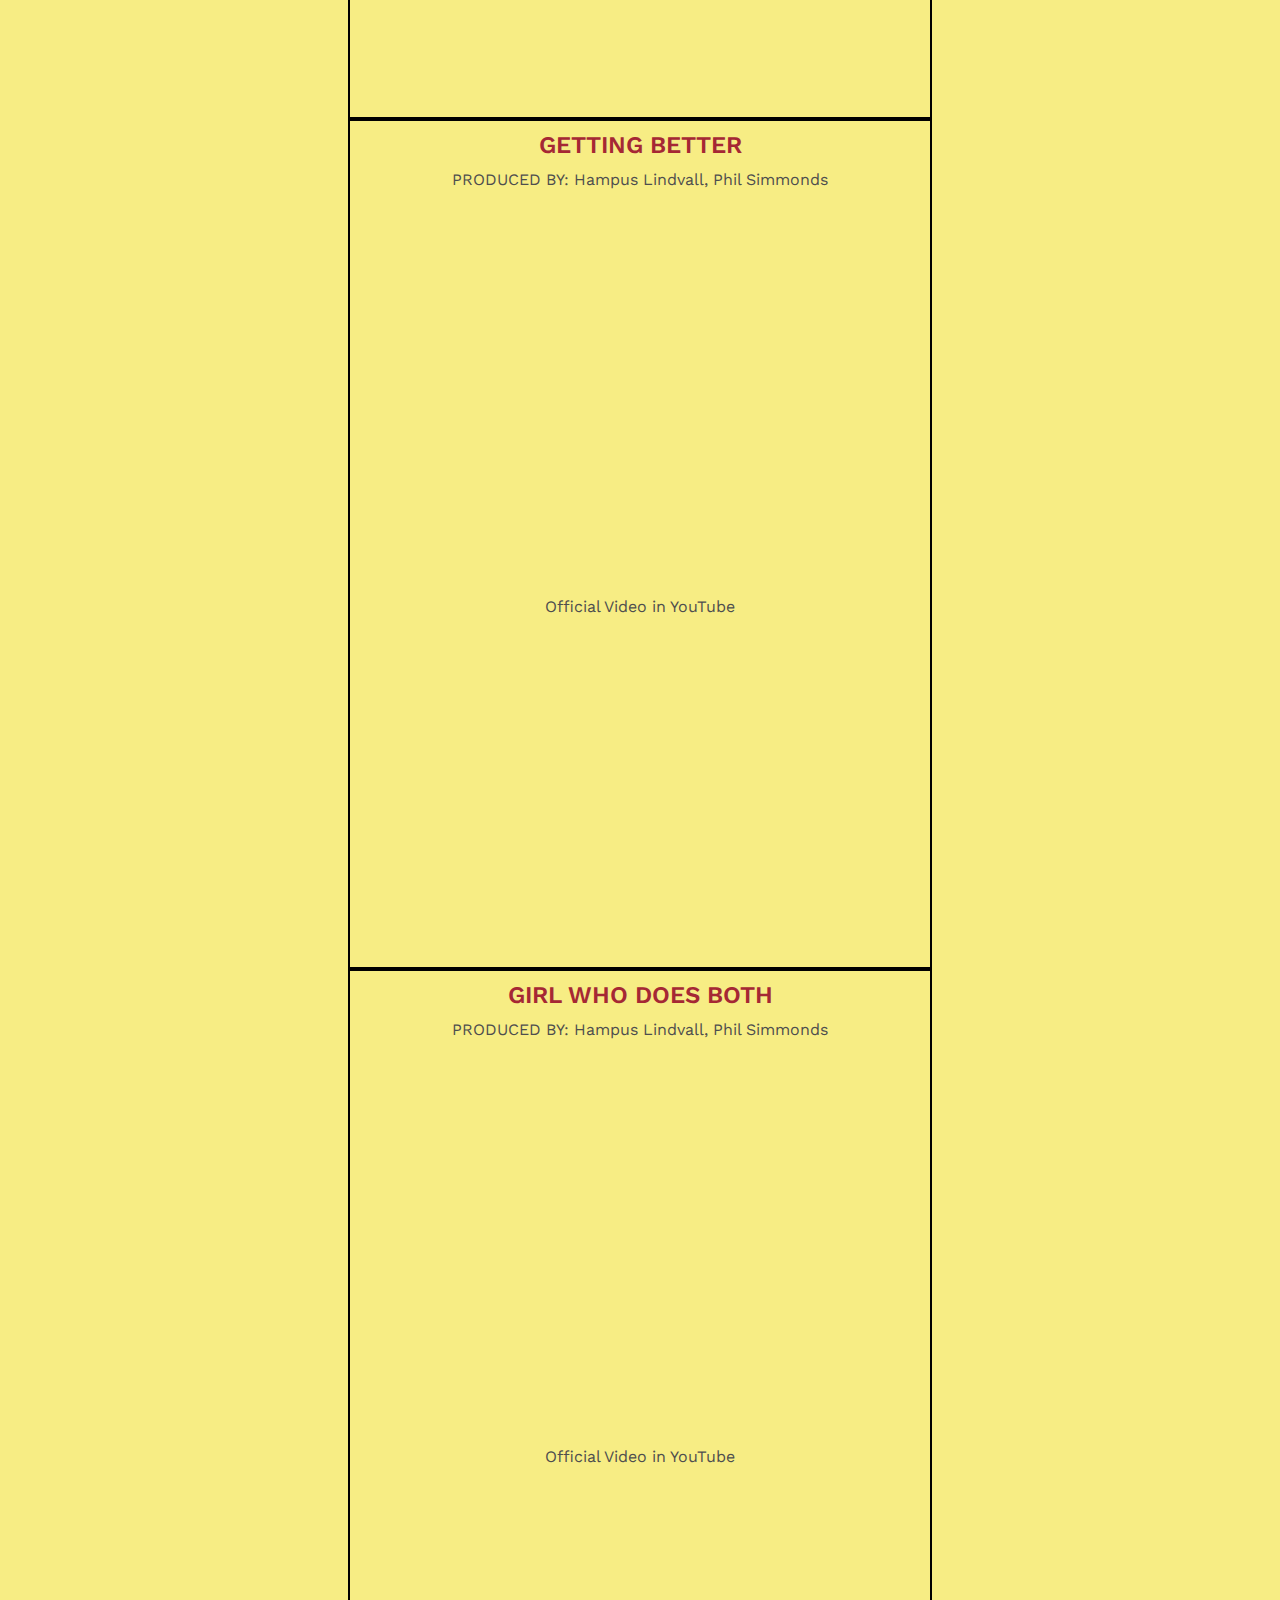
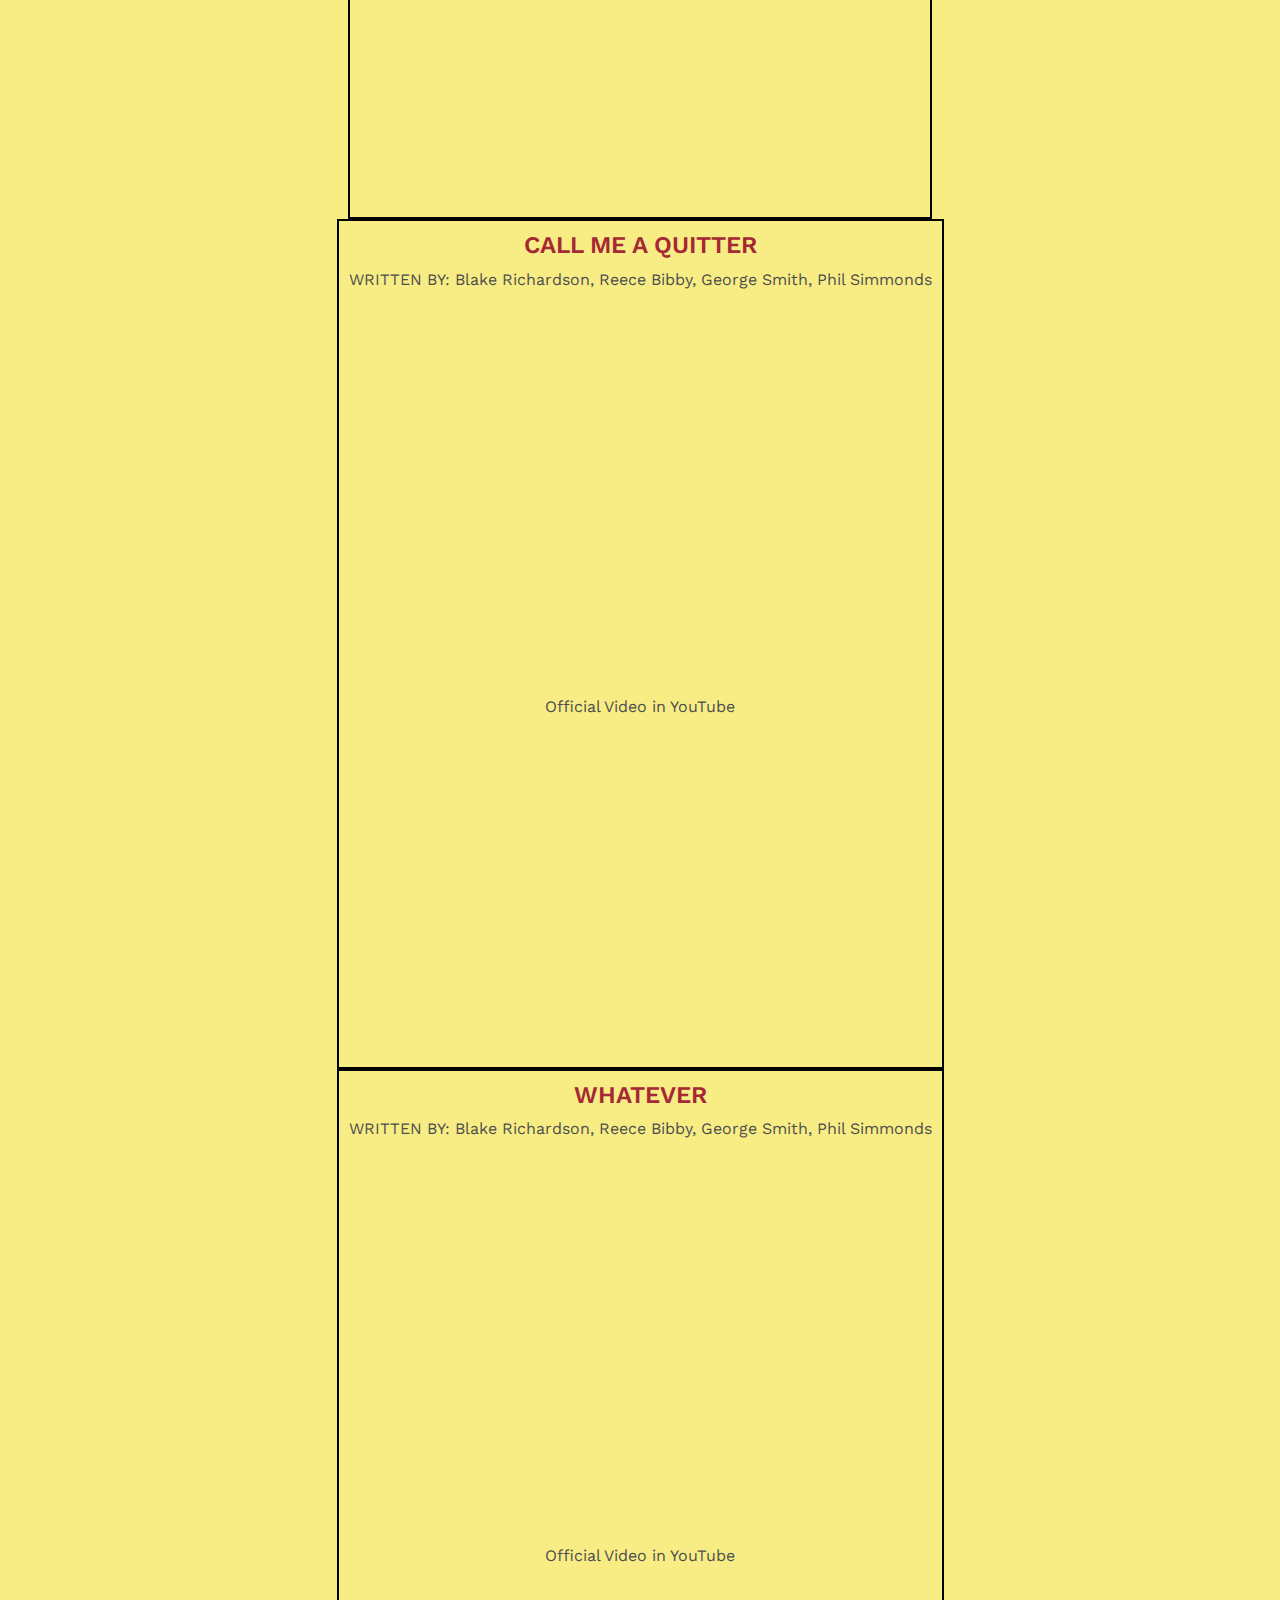
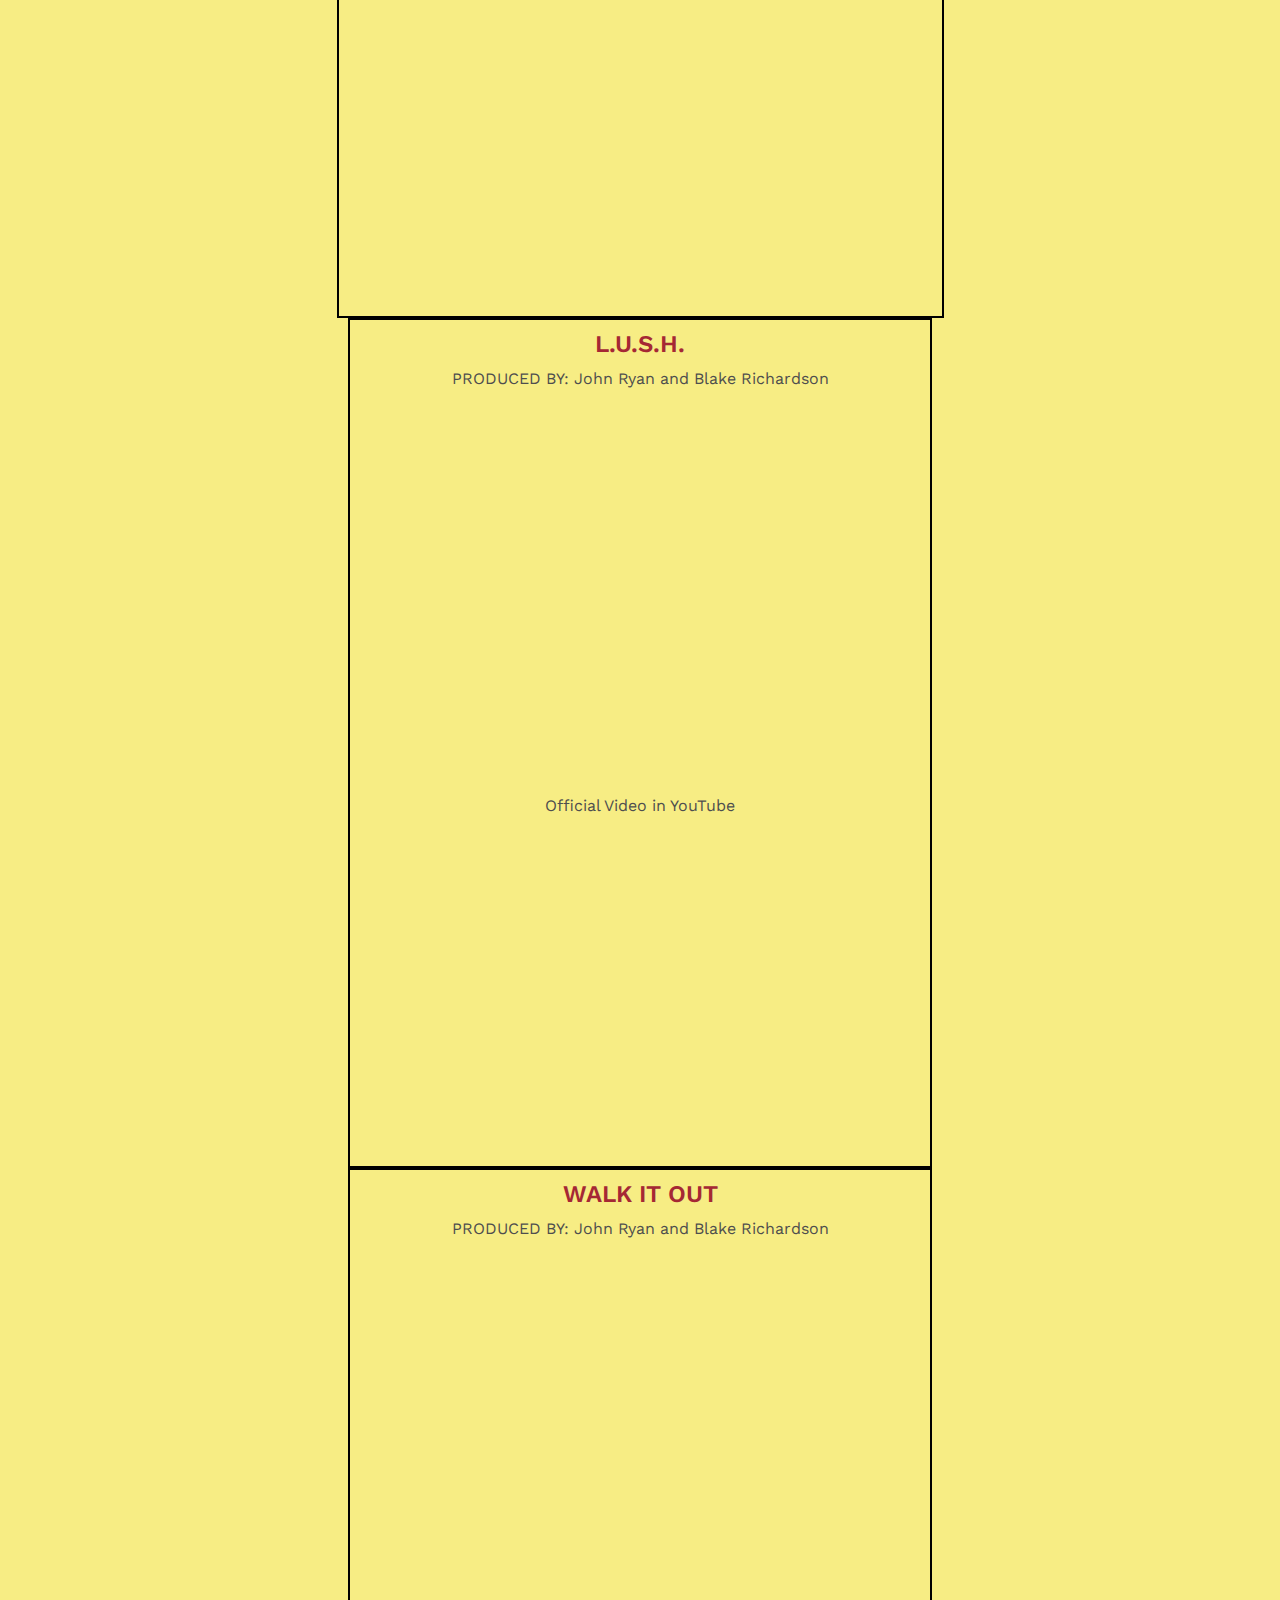
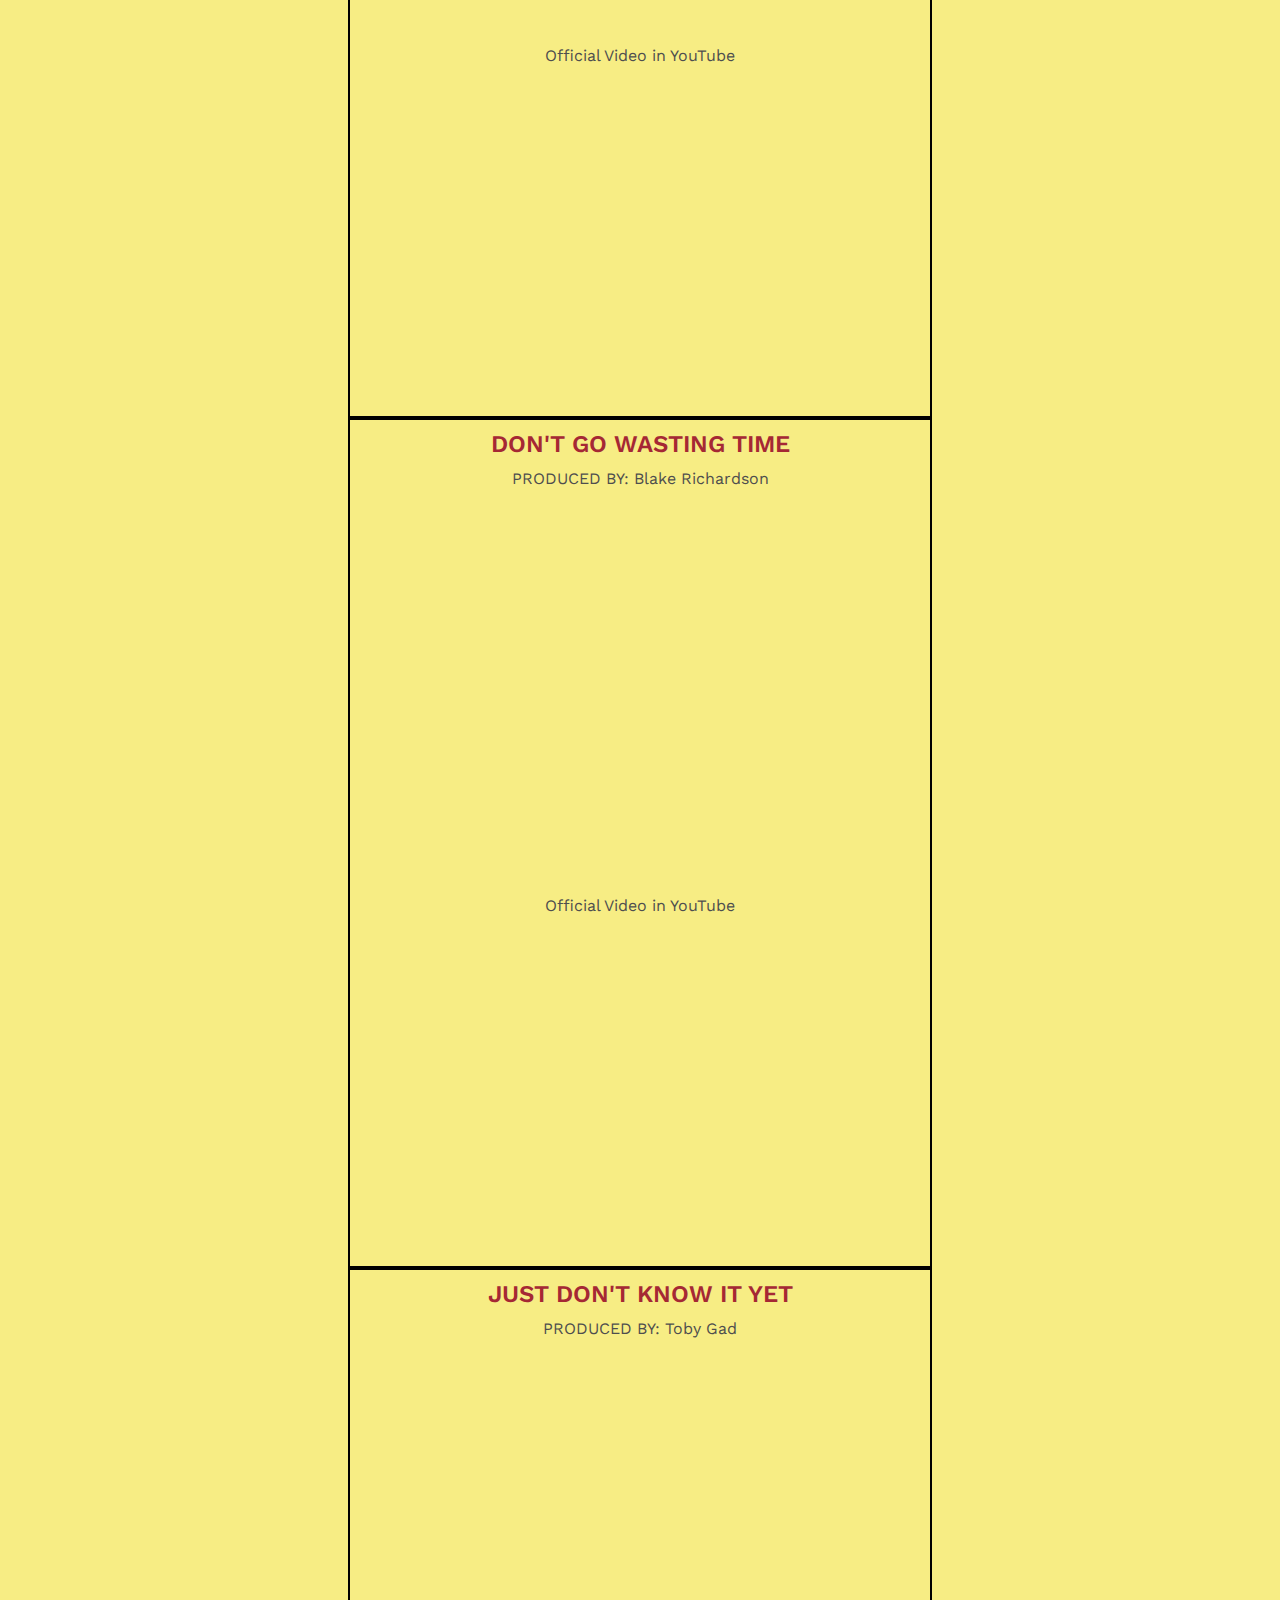
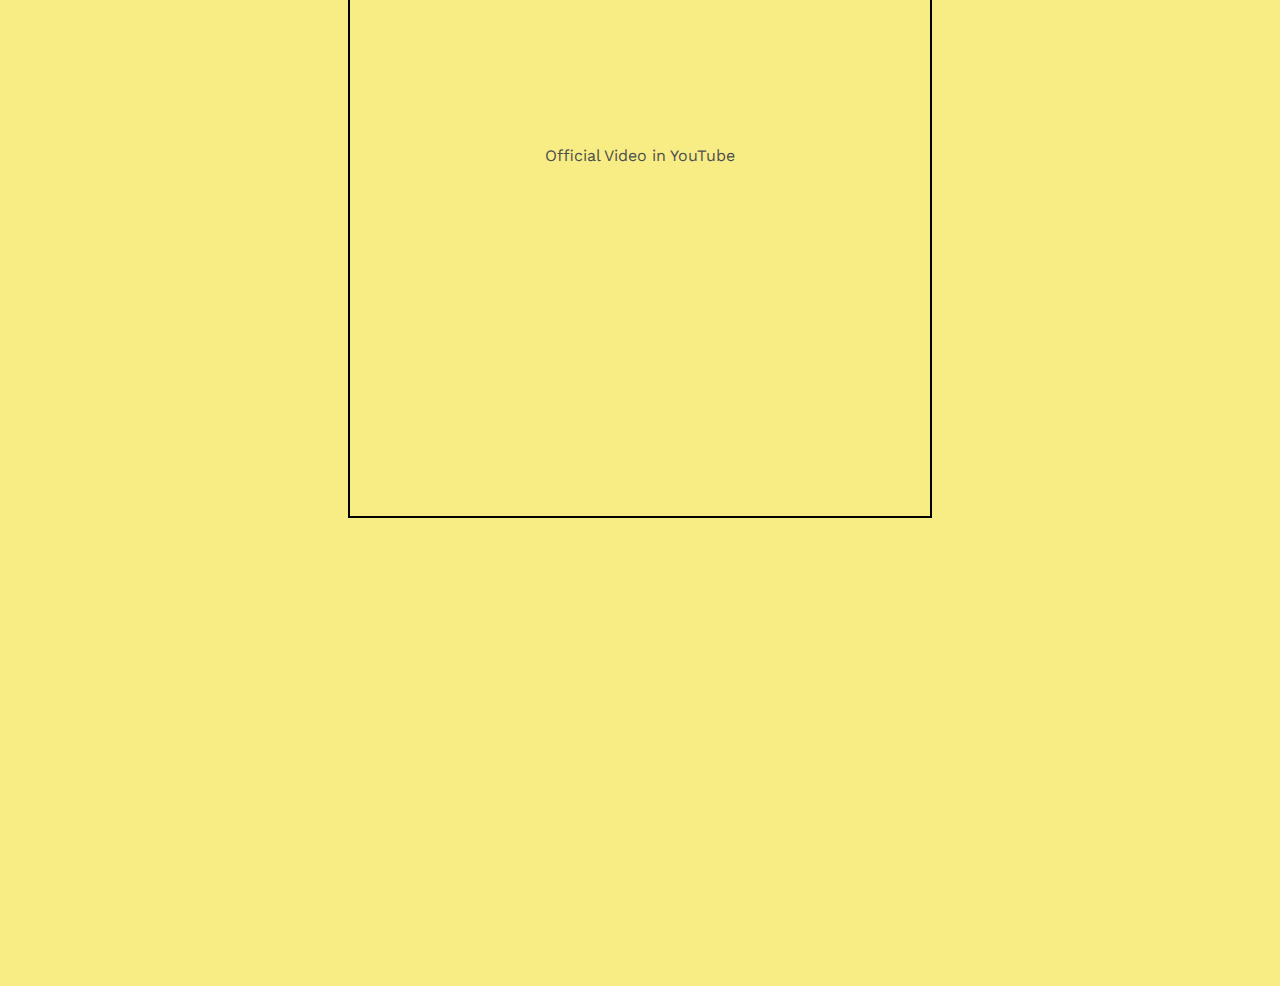
<file: courses.html>
<!DOCTYPE html>
<html lang="en">

<head>
    <meta charset="utf-8">
    <title>NEW HOPE CLUB</title>
    <meta content="width=device-width, initial-scale=1.0" name="viewport">
    <meta content="" name="keywords">
    <meta content="" name="description">

    <!-- Favicon -->
    <link href="img/favicon.ico" rel="icon">

    <!-- Google Web Fonts -->
    <link rel="preconnect" href="https://fonts.googleapis.com">
    <link rel="preconnect" href="https://fonts.gstatic.com" crossorigin>
    <link href="https://fonts.googleapis.com/css2?family=Work+Sans:wght@400;500;600;700&display=swap" rel="stylesheet"> 

    <!-- Icon Font Stylesheet -->
    <link href="https://cdnjs.cloudflare.com/ajax/libs/font-awesome/5.10.0/css/all.min.css" rel="stylesheet">
    <link href="https://cdn.jsdelivr.net/npm/bootstrap-icons@1.4.1/font/bootstrap-icons.css" rel="stylesheet">

    <!-- Libraries Stylesheet -->
    <link href="lib/animate/animate.min.css" rel="stylesheet">
    <link href="lib/owlcarousel/assets/owl.carousel.min.css" rel="stylesheet">

    <!-- Customized Bootstrap Stylesheet -->
    <link href="css/bootstrap.min.css" rel="stylesheet">

    <!-- Template Stylesheet -->
    <link href="css/style.css" rel="stylesheet">

</head>

<body>
    <!-- Spinner Start -->
    <div id="spinner" class="show bg-white position-fixed translate-middle w-100 vh-100 top-50 start-50 d-flex align-items-center justify-content-center">
        <div class="spinner-grow text-primary" role="status"></div>
    </div>
    <!-- Spinner End -->

    <!-- Navbar Start -->
    <nav class="navbar navbar-expand-lg bg-white navbar-light sticky-top p-0">
        <a href="index.html" class="navbar-brand d-flex align-items-center border-end px-4 px-lg-5">
            <img src="img/NHC-yellow.png" alt="Trulli" width="70" height="50">
            <h2 class="m-0">NEW HOPE CLUB</h2>
        </a>
        <button type="button" class="navbar-toggler me-4" data-bs-toggle="collapse" data-bs-target="#navbarCollapse">
            <span class="navbar-toggler-icon"></span>
        </button>
        <div class="collapse navbar-collapse" id="navbarCollapse">
            <div class="navbar-nav ms-auto p-4 p-lg-0">
                <a href="index.html" class="nav-item nav-link">HOME</a>
                <a href="about.html" class="nav-item nav-link">About NHC</a>
                <a href="courses.html" class="nav-item nav-link active">RELEASES</a>
                <a href="Tour.html" class="nav-item nav-link ">TOUR</a>  
        <a href="saran.html" class="nav-item nav-link">SIGN UP</a>
    </div>
    </nav>
    <!-- Navbar End -->

    <head>
         <!--button-->
    <link rel="stylesheet" type="text/css" href="css/style.css">
    <script src="js/main.js"></script>
    </head>


    <!-- Page Header Start -->
   
    <!-- Page Header End -->


    <!-- ALBUM border -->

    <div class="centered-container">
        <div class="border-container">
            
            <h4 class="text-primary text-uppercase mb-2"> LOVE AGAIN</h4>
            
            <iframe src="https://open.spotify.com/embed/track/4v3A7ho6Oo49Tem7fOk1sy?si=KIRMWBwnSxGvAfde87iWlQ"
            width="300" height="380" frameborder="0" allowtransparency="true" allow="encrypted-media"></iframe>
            
            <p>Official Video in YouTube</p>
            <iframe width="560" height="315" src="https://www.youtube.com/embed/sxo3ukybEfw" title="YouTube video player" frameborder="0" allow="accelerometer; autoplay; clipboard-write; encrypted-media; gyroscope; picture-in-picture; web-share" allowfullscreen></iframe>

        </div>
    </div>

    <div class="centered-container">
        <div class="border-container">
            
            <h4 class="text-primary text-uppercase mb-2"> LET ME DOWN SLOW</h4>
            
            <iframe src="https://open.spotify.com/embed/track/1P6Tart9XczmKNK6miet99?si=2_DFmakLRT--yIrcK6cgBA"
             width="300" height="380" frameborder="0" allowtransparency="true" allow="encrypted-media"></iframe>
            
            <p>Official Video in YouTube</p>
            <iframe width="560" height="315" src="https://www.youtube.com/embed/aSGnn5waIcs" title="YouTube video player" frameborder="0" allow="accelerometer; autoplay; clipboard-write; encrypted-media; gyroscope; picture-in-picture; web-share" allowfullscreen></iframe>    
        </div>
    </div>

    <div class="centered-container">
        <div class="border-container">
            
            <h4 class="text-primary text-uppercase mb-2"> KNOW ME TO WELL</h4>
            
            <iframe src="https://open.spotify.com/embed/track/0jsVztH6MsKbg517aeZISN?si=yG3EbeIcS9e98mg3x59K3g
            " width="300" height="380" frameborder="0" allowtransparency="true" allow="encrypted-media"></iframe>
            
            <p>Official Video in YouTube</p>
            <iframe width="560" height="315" src="https://www.youtube.com/embed/edsx_MOhVnk" title="YouTube video player" frameborder="0" allow="accelerometer; autoplay; clipboard-write; encrypted-media; gyroscope; picture-in-picture; web-share" allowfullscreen></iframe>
        </div>
    </div>

    <div class="centered-container">
        <div class="border-container">
            
            <h4 class="text-primary text-uppercase mb-2"> MEDICINE</h4>
            
            <iframe src="https://open.spotify.com/embed/track/5DIlxGrrTb32NqTER00lBN?si=4GKeGX1MQqGslPatZ7eJRg
            " width="300" height="380" frameborder="0" allowtransparency="true" allow="encrypted-media"></iframe>
            
            <p>Official Video in YouTube</p>
            <iframe width="560" height="315" src="https://www.youtube.com/embed/8WfFGy4NT-M" title="YouTube video player" frameborder="0" allow="accelerometer; autoplay; clipboard-write; encrypted-media; gyroscope; picture-in-picture; web-share" allowfullscreen></iframe>
        </div>
    </div>

    <div class="centered-container">
        <div class="border-container">
            
            <h4 class="text-primary text-uppercase mb-2"> GETTING BETTER</h4>
            <p>PRODUCED BY: Hampus Lindvall, Phil Simmonds</p>

            <iframe src="https://open.spotify.com/embed/track/0LfyrFWFTEvKuW4EOAT3fj?si=189COB4_SsGsD8Ajlc-2mQ
            " width="300" height="380" frameborder="0" allowtransparency="true" allow="encrypted-media"></iframe>
            
            <p>Official Video in YouTube</p>
            <iframe width="560" height="315" src="https://www.youtube.com/embed/Z4O4uyopaxk" 
            title="YouTube video player" frameborder="0" allow="accelerometer; autoplay; clipboard-write; encrypted-media; gyroscope; picture-in-picture; web-share"
            allowfullscreen></iframe>

        </div>
    </div>

    <div class="centered-container">
        <div class="border-container">
            
            <h4 class="text-primary text-uppercase mb-2"> GIRL WHO DOES BOTH</h4>
            <p>PRODUCED BY: Hampus Lindvall, Phil Simmonds</p>
        
            <iframe src="https://open.spotify.com/embed/track/1ewA2ju9VPzBSxG991vQHi?si=lK0kOE4XTTS1UgS1MxxpDQ
            " width="300" height="380" frameborder="0" allowtransparency="true" allow="encrypted-media"></iframe>
            
            <p>Official Video in YouTube</p>
            <iframe width="560" height="315" src="https://www.youtube.com/embed/be4RtUQ6ygo" title="YouTube video player" frameborder="0" allow="accelerometer; autoplay; clipboard-write; encrypted-media; gyroscope; picture-in-picture; web-share" allowfullscreen></iframe>

        </div>
    </div>

    <div class="centered-container">
        <div class="border-container">
            
            <h4 class="text-primary text-uppercase mb-2">CALL ME A QUITTER</h4>
            <p>WRITTEN BY: Blake Richardson, Reece Bibby, George Smith, Phil Simmonds</p>
    
            <iframe src="https://open.spotify.com/embed/track/5l51zmTjvBBCMB1oPtW800?si=ziZdbdpyT-6o-TufepMFQQ"
             width="300" height="380" frameborder="0" allowtransparency="true" allow="encrypted-media"></iframe>
            
            <p>Official Video in YouTube</p>
            <iframe width="560" height="315" src="https://www.youtube.com/embed/HSbTD8LIw2I" title="YouTube video player" frameborder="0" allow="accelerometer; autoplay; clipboard-write; encrypted-media; gyroscope; picture-in-picture; web-share" allowfullscreen></iframe>
        </div>
    </div>
    
    <div class="centered-container">
        <div class="border-container">
            
            <h4 class="text-primary text-uppercase mb-2">WHATEVER</h4>
            <p>WRITTEN BY: Blake Richardson, Reece Bibby, George Smith, Phil Simmonds</p>
         
            <iframe src="https://open.spotify.com/embed/track/4PYgQHtKLNqHvLVG633k1K?si=OdtHya7ATIO386p3NzzS7A"
             width="300" height="380" frameborder="0" allowtransparency="true" allow="encrypted-media"></iframe>
            
            <p>Official Video in YouTube</p>
            <iframe width="560" height="315" src="https://www.youtube.com/embed/DPIn98mNcA8" title="YouTube video player" frameborder="0" allow="accelerometer; autoplay; clipboard-write; encrypted-media; gyroscope; picture-in-picture; web-share" allowfullscreen></iframe>
        </div>
    </div>

    <div class="centered-container">
        <div class="border-container">
            
            <h4 class="text-primary text-uppercase mb-2">L.U.S.H.</h4>
            <p>PRODUCED BY: John Ryan and Blake Richardson</p>
            
            <iframe src="https://open.spotify.com/embed/track/58LjmBGKL3m3rzD6cUAMeq?si=SSJX7j1IRoyJia6V4o1-yg"
             width="300" height="380" frameborder="0" allowtransparency="true" allow="encrypted-media"></iframe>
            
            <p>Official Video in YouTube</p>
            <iframe width="560" height="315" src="https://www.youtube.com/embed/wn9SwlYma80" title="YouTube video player" frameborder="0" allow="accelerometer; autoplay; clipboard-write; encrypted-media; gyroscope; picture-in-picture; web-share" allowfullscreen></iframe>
        </div>
    </div>

    <div class="centered-container">
        <div class="border-container">
            
            <h4 class="text-primary text-uppercase mb-2">WALK IT OUT</h4>
            <p>PRODUCED BY: John Ryan and Blake Richardson</p>
            
            <iframe src="https://open.spotify.com/embed/track/2Q7jMIJsvUIKO0KdLkIVUO?si=bZv-2gu8Riy8tawXvQ9yrg"
             width="300" height="380" frameborder="0" allowtransparency="true" allow="encrypted-media"></iframe>
            
            <p>Official Video in YouTube</p>
            <iframe width="560" height="315" src="https://www.youtube.com/embed/GBg_10-bzVc" title="YouTube video player" frameborder="0" allow="accelerometer; autoplay; clipboard-write; encrypted-media; gyroscope; picture-in-picture; web-share" allowfullscreen></iframe>
        </div>
    </div>

    <div class="centered-container">
        <div class="border-container">
            
            <h4 class="text-primary text-uppercase mb-2">DON'T GO WASTING TIME</h4>
            <p>PRODUCED BY: Blake Richardson</p>
            
            <iframe src="https://open.spotify.com/embed/track/7whiCi6fX2awaY0p2qYzzG?si=hy_rLZpbRPmZrok6BmwF4Q"
             width="300" height="380" frameborder="0" allowtransparency="true" allow="encrypted-media"></iframe>
            
            <p>Official Video in YouTube</p>
            <iframe width="560" height="315" src="https://www.youtube.com/embed/M0whNJKcrgk" title="YouTube video player" frameborder="0" allow="accelerometer; autoplay; clipboard-write; encrypted-media; gyroscope; picture-in-picture; web-share" allowfullscreen></iframe>
        </div>
    </div>

    <div class="centered-container">
        <div class="border-container">
            
            <h4 class="text-primary text-uppercase mb-2">JUST DON'T KNOW IT YET</h4>
           
            <p>PRODUCED BY: Toby Gad</p>
           
            <iframe src=https://open.spotify.com/embed/track/3gATMpdrZqQIws1Bks8n0O?si=A-H14OAmR_Gp0Q-bXIccXA
             width="300" height="380" frameborder="0" allowtransparency="true" allow="encrypted-media"></iframe>
            
            <p>Official Video in YouTube</p>
            <iframe width="560" height="315" src="https://www.youtube.com/embed/5iFxSr_luOg" title="YouTube video player" frameborder="0" allow="accelerometer; autoplay; clipboard-write; encrypted-media; gyroscope; picture-in-picture; web-share" allowfullscreen></iframe>
        </div>
    </div>
    <!-- Footer Start -->
    
    <!-- Footer End -->


    <!-- Copyright Start -->
    
    <!-- Copyright End -->

    <!-- Footer Start -->
    <div class="container-fluid bg-dark text-light footer my-6 mb-0 py-6 wow fadeIn" data-wow-delay="0.1s">
        <div class="container">
            <div class="row g-5">
                <div class="col-lg-3 col-md-6">
                    <img src="img/logo 2.png" alt="Trulli" width="250" height="100">
                </div>
                <div class="col-lg-3 col-md-6">
                    <h4 class="text-light mb-4">Quick Links</h4>
                    <a class="btn btn-link" href="">About NHC</a>
                    <a class="btn btn-link" href="">Releases</a>
                    <a class="btn btn-link" href="">Tour</a>
                    <a class="btn btn-link" href="">SignUp</a>
                </div>
                <div class="col-lg-3 col-md-6">
                    <h4 class="text-light mb-4">Listen More</h4>
                    <div class="d-flex pt-2">
                        <a class="btn btn-square btn-outline-light me-1" href="https://youtube.com/New Hope Club"><i class="fab fa-youtube"></i></a>
        
                        <a class="btn btn-square btn-outline-light me-1" href= "https://open.spotify.com/artist/2WuKU0SYZOQyY3MmE4vtez?si=6Y7rpJ49RjCQt8iFjKMBGw
                        "><i class="fab fa-spotify"></i></a>
                </div>
                
            </div>
        </div>
    </div>
    <!-- Footer End -->
    
    

    <!-- Back to Top -->
    <a href="#" class="btn btn-lg btn-primary btn-lg-square back-to-top"><i class="bi bi-arrow-up"></i></a>


    <!-- JavaScript Libraries -->
    <script src="https://code.jquery.com/jquery-3.4.1.min.js"></script>
    <script src="https://cdn.jsdelivr.net/npm/bootstrap@5.0.0/dist/js/bootstrap.bundle.min.js"></script>
    <script src="lib/wow/wow.min.js"></script>
    <script src="lib/easing/easing.min.js"></script>
    <script src="lib/waypoints/waypoints.min.js"></script>
    <script src="lib/owlcarousel/owl.carousel.min.js"></script>

    <!-- Template Javascript -->
    <script src="js/main.js"></script>
</body>

</html>
</file>
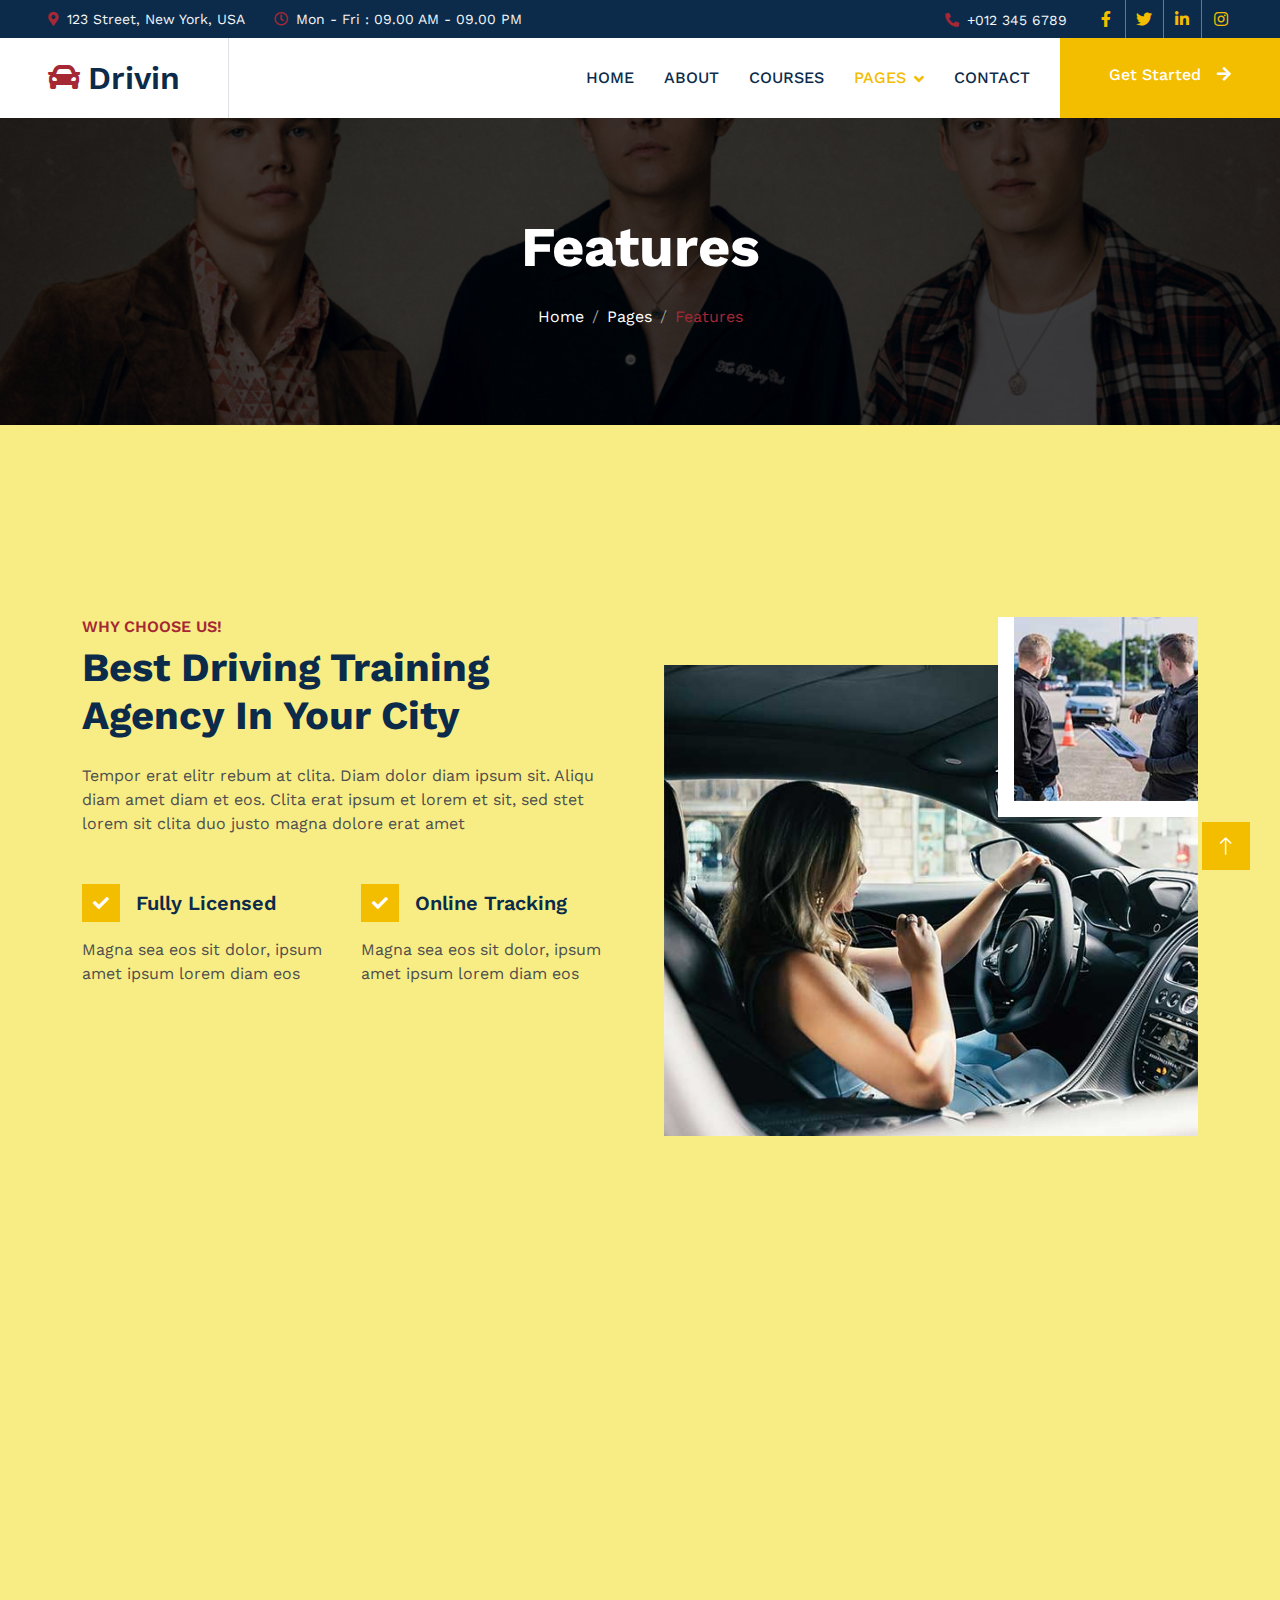
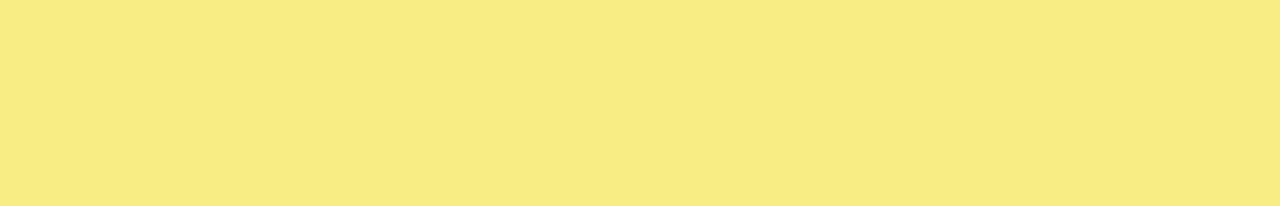
<file: feature.html>
<!DOCTYPE html>
<html lang="en">

<head>
    <meta charset="utf-8">
    <title>Drivin - Driving School Website Template</title>
    <meta content="width=device-width, initial-scale=1.0" name="viewport">
    <meta content="" name="keywords">
    <meta content="" name="description">

    <!-- Favicon -->
    <link href="img/favicon.ico" rel="icon">

    <!-- Google Web Fonts -->
    <link rel="preconnect" href="https://fonts.googleapis.com">
    <link rel="preconnect" href="https://fonts.gstatic.com" crossorigin>
    <link href="https://fonts.googleapis.com/css2?family=Work+Sans:wght@400;500;600;700&display=swap" rel="stylesheet"> 

    <!-- Icon Font Stylesheet -->
    <link href="https://cdnjs.cloudflare.com/ajax/libs/font-awesome/5.10.0/css/all.min.css" rel="stylesheet">
    <link href="https://cdn.jsdelivr.net/npm/bootstrap-icons@1.4.1/font/bootstrap-icons.css" rel="stylesheet">

    <!-- Libraries Stylesheet -->
    <link href="lib/animate/animate.min.css" rel="stylesheet">
    <link href="lib/owlcarousel/assets/owl.carousel.min.css" rel="stylesheet">

    <!-- Customized Bootstrap Stylesheet -->
    <link href="css/bootstrap.min.css" rel="stylesheet">

    <!-- Template Stylesheet -->
    <link href="css/style.css" rel="stylesheet">
</head>

<body>
    <!-- Spinner Start -->
    <div id="spinner" class="show bg-white position-fixed translate-middle w-100 vh-100 top-50 start-50 d-flex align-items-center justify-content-center">
        <div class="spinner-grow text-primary" role="status"></div>
    </div>
    <!-- Spinner End -->


    <!-- Topbar Start -->
    <div class="container-fluid bg-dark text-light p-0">
        <div class="row gx-0 d-none d-lg-flex">
            <div class="col-lg-7 px-5 text-start">
                <div class="h-100 d-inline-flex align-items-center me-4">
                    <small class="fa fa-map-marker-alt text-primary me-2"></small>
                    <small>123 Street, New York, USA</small>
                </div>
                <div class="h-100 d-inline-flex align-items-center">
                    <small class="far fa-clock text-primary me-2"></small>
                    <small>Mon - Fri : 09.00 AM - 09.00 PM</small>
                </div>
            </div>
            <div class="col-lg-5 px-5 text-end">
                <div class="h-100 d-inline-flex align-items-center me-4">
                    <small class="fa fa-phone-alt text-primary me-2"></small>
                    <small>+012 345 6789</small>
                </div>
                <div class="h-100 d-inline-flex align-items-center mx-n2">
                    <a class="btn btn-square btn-link rounded-0 border-0 border-end border-secondary" href=""><i class="fab fa-facebook-f"></i></a>
                    <a class="btn btn-square btn-link rounded-0 border-0 border-end border-secondary" href=""><i class="fab fa-twitter"></i></a>
                    <a class="btn btn-square btn-link rounded-0 border-0 border-end border-secondary" href=""><i class="fab fa-linkedin-in"></i></a>
                    <a class="btn btn-square btn-link rounded-0" href=""><i class="fab fa-instagram"></i></a>
                </div>
            </div>
        </div>
    </div>
    <!-- Topbar End -->


    <!-- Navbar Start -->
    <nav class="navbar navbar-expand-lg bg-white navbar-light sticky-top p-0">
        <a href="index.html" class="navbar-brand d-flex align-items-center border-end px-4 px-lg-5">
            <h2 class="m-0"><i class="fa fa-car text-primary me-2"></i>Drivin</h2>
        </a>
        <button type="button" class="navbar-toggler me-4" data-bs-toggle="collapse" data-bs-target="#navbarCollapse">
            <span class="navbar-toggler-icon"></span>
        </button>
        <div class="collapse navbar-collapse" id="navbarCollapse">
            <div class="navbar-nav ms-auto p-4 p-lg-0">
                <a href="index.html" class="nav-item nav-link">Home</a>
                <a href="about.html" class="nav-item nav-link">About</a>
                <a href="courses.html" class="nav-item nav-link">Courses</a>
                <div class="nav-item dropdown">
                    <a href="#" class="nav-link dropdown-toggle active" data-bs-toggle="dropdown">Pages</a>
                    <div class="dropdown-menu bg-light m-0">
                        <a href="feature.html" class="dropdown-item active">Features</a>
                        <a href="appointment.html" class="dropdown-item">Appointment</a>
                        <a href="team.html" class="dropdown-item">Our Team</a>
                        <a href="testimonial.html" class="dropdown-item">Testimonial</a>
                        <a href="404.html" class="dropdown-item">404 Page</a>
                    </div>
                </div>
                <a href="contact.html" class="nav-item nav-link">Contact</a>
            </div>
            <a href="" class="btn btn-primary py-4 px-lg-5 d-none d-lg-block">Get Started<i class="fa fa-arrow-right ms-3"></i></a>
        </div>
    </nav>
    <!-- Navbar End -->


    <!-- Page Header Start -->
    <div class="container-fluid page-header py-6 my-6 mt-0 wow fadeIn" data-wow-delay="0.1s">
        <div class="container text-center">
            <h1 class="display-4 text-white animated slideInDown mb-4">Features</h1>
            <nav aria-label="breadcrumb animated slideInDown">
                <ol class="breadcrumb justify-content-center mb-0">
                    <li class="breadcrumb-item"><a class="text-white" href="#">Home</a></li>
                    <li class="breadcrumb-item"><a class="text-white" href="#">Pages</a></li>
                    <li class="breadcrumb-item text-primary active" aria-current="page">Features</li>
                </ol>
            </nav>
        </div>
    </div>
    <!-- Page Header End -->


    <!-- Features Start -->
    <div class="container-xxl py-6">
        <div class="container">
            <div class="row g-5">
                <div class="col-lg-6 wow fadeInUp" data-wow-delay="0.1s">
                    <h6 class="text-primary text-uppercase mb-2">Why Choose Us!</h6>
                    <h1 class="display-6 mb-4">Best Driving Training Agency In Your City</h1>
                    <p class="mb-5">Tempor erat elitr rebum at clita. Diam dolor diam ipsum sit. Aliqu diam amet diam et eos. Clita erat ipsum et lorem et sit, sed stet lorem sit clita duo justo magna dolore erat amet</p>
                    <div class="row gy-5 gx-4">
                        <div class="col-sm-6 wow fadeIn" data-wow-delay="0.1s">
                            <div class="d-flex align-items-center mb-3">
                                <div class="flex-shrink-0 btn-square bg-primary me-3">
                                    <i class="fa fa-check text-white"></i>
                                </div>
                                <h5 class="mb-0">Fully Licensed</h5>
                            </div>
                            <span>Magna sea eos sit dolor, ipsum amet ipsum lorem diam eos</span>
                        </div>
                        <div class="col-sm-6 wow fadeIn" data-wow-delay="0.2s">
                            <div class="d-flex align-items-center mb-3">
                                <div class="flex-shrink-0 btn-square bg-primary me-3">
                                    <i class="fa fa-check text-white"></i>
                                </div>
                                <h5 class="mb-0">Online Tracking</h5>
                            </div>
                            <span>Magna sea eos sit dolor, ipsum amet ipsum lorem diam eos</span>
                        </div>
                        <div class="col-sm-6 wow fadeIn" data-wow-delay="0.3s">
                            <div class="d-flex align-items-center mb-3">
                                <div class="flex-shrink-0 btn-square bg-primary me-3">
                                    <i class="fa fa-check text-white"></i>
                                </div>
                                <h5 class="mb-0">Afordable Fee</h5>
                            </div>
                            <span>Magna sea eos sit dolor, ipsum amet ipsum lorem diam eos</span>
                        </div>
                        <div class="col-sm-6 wow fadeIn" data-wow-delay="0.4s">
                            <div class="d-flex align-items-center mb-3">
                                <div class="flex-shrink-0 btn-square bg-primary me-3">
                                    <i class="fa fa-check text-white"></i>
                                </div>
                                <h5 class="mb-0">Best Trainers</h5>
                            </div>
                            <span>Magna sea eos sit dolor, ipsum amet ipsum lorem diam eos</span>
                        </div>
                    </div>
                </div>
                <div class="col-lg-6 wow fadeInUp" data-wow-delay="0.5s">
                    <div class="position-relative overflow-hidden pe-5 pt-5 h-100" style="min-height: 400px;">
                        <img class="position-absolute w-100 h-100" src="img/about-1.jpg" alt="" style="object-fit: cover;">
                        <img class="position-absolute top-0 end-0 bg-white ps-3 pb-3" src="img/about-2.jpg" alt="" style="width: 200px; height: 200px">
                    </div>
                </div>
            </div>
        </div>
    </div>
    <!-- Features End -->


    <!-- Footer Start -->
    <div class="container-fluid bg-dark text-light footer my-6 mb-0 py-6 wow fadeIn" data-wow-delay="0.1s">
        <div class="container">
            <div class="row g-5">
                <div class="col-lg-3 col-md-6">
                    <h4 class="text-white mb-4">Get In Touch</h4>
                    <h2 class="text-primary mb-4"><i class="fa fa-car text-white me-2"></i>Drivin</h2>
                    <p class="mb-2"><i class="fa fa-map-marker-alt me-3"></i>123 Street, New York, USA</p>
                    <p class="mb-2"><i class="fa fa-phone-alt me-3"></i>+012 345 67890</p>
                    <p class="mb-2"><i class="fa fa-envelope me-3"></i>info@example.com</p>
                </div>
                <div class="col-lg-3 col-md-6">
                    <h4 class="text-light mb-4">Quick Links</h4>
                    <a class="btn btn-link" href="">About Us</a>
                    <a class="btn btn-link" href="">Contact Us</a>
                    <a class="btn btn-link" href="">Our Services</a>
                    <a class="btn btn-link" href="">Terms & Condition</a>
                    <a class="btn btn-link" href="">Support</a>
                </div>
                <div class="col-lg-3 col-md-6">
                    <h4 class="text-light mb-4">Popular Links</h4>
                    <a class="btn btn-link" href="">About Us</a>
                    <a class="btn btn-link" href="">Contact Us</a>
                    <a class="btn btn-link" href="">Our Services</a>
                    <a class="btn btn-link" href="">Terms & Condition</a>
                    <a class="btn btn-link" href="">Support</a>
                </div>
                <div class="col-lg-3 col-md-6">
                    <h4 class="text-light mb-4">Newsletter</h4>
                    <form action="">
                        <div class="input-group">
                            <input type="text" class="form-control p-3 border-0" placeholder="Your Email Address">
                            <button class="btn btn-primary">Sign Up</button>
                        </div>
                    </form>
                    <h6 class="text-white mt-4 mb-3">Follow Us</h6>
                    <div class="d-flex pt-2">
                        <a class="btn btn-square btn-outline-light me-1" href=""><i class="fab fa-twitter"></i></a>
                        <a class="btn btn-square btn-outline-light me-1" href=""><i class="fab fa-facebook-f"></i></a>
                        <a class="btn btn-square btn-outline-light me-1" href=""><i class="fab fa-youtube"></i></a>
                        <a class="btn btn-square btn-outline-light me-0" href=""><i class="fab fa-linkedin-in"></i></a>
                    </div>
                </div>
            </div>
        </div>
    </div>
    <!-- Footer End -->


    <!-- Copyright Start -->
    <div class="container-fluid copyright text-light py-4 wow fadeIn" data-wow-delay="0.1s">
        <div class="container">
            <div class="row">
                <div class="col-md-6 text-center text-md-start mb-3 mb-md-0">
                    &copy; <a href="#">Your Site Name</a>, All Right Reserved.
                </div>
                <div class="col-md-6 text-center text-md-end">
                    <!--/*** This template is free as long as you keep the footer author’s credit link/attribution link/backlink. If you'd like to use the template without the footer author’s credit link/attribution link/backlink, you can purchase the Credit Removal License from "https://htmlcodex.com/credit-removal". Thank you for your support. ***/-->
                    Designed By <a href="https://htmlcodex.com">HTML Codex</a>
                </div>
            </div>
        </div>
    </div>
    <!-- Copyright End -->


    <!-- Back to Top -->
    <a href="#" class="btn btn-lg btn-primary btn-lg-square back-to-top"><i class="bi bi-arrow-up"></i></a>


    <!-- JavaScript Libraries -->
    <script src="https://code.jquery.com/jquery-3.4.1.min.js"></script>
    <script src="https://cdn.jsdelivr.net/npm/bootstrap@5.0.0/dist/js/bootstrap.bundle.min.js"></script>
    <script src="lib/wow/wow.min.js"></script>
    <script src="lib/easing/easing.min.js"></script>
    <script src="lib/waypoints/waypoints.min.js"></script>
    <script src="lib/owlcarousel/owl.carousel.min.js"></script>

    <!-- Template Javascript -->
    <script src="js/main.js"></script>
</body>

</html>
</file>
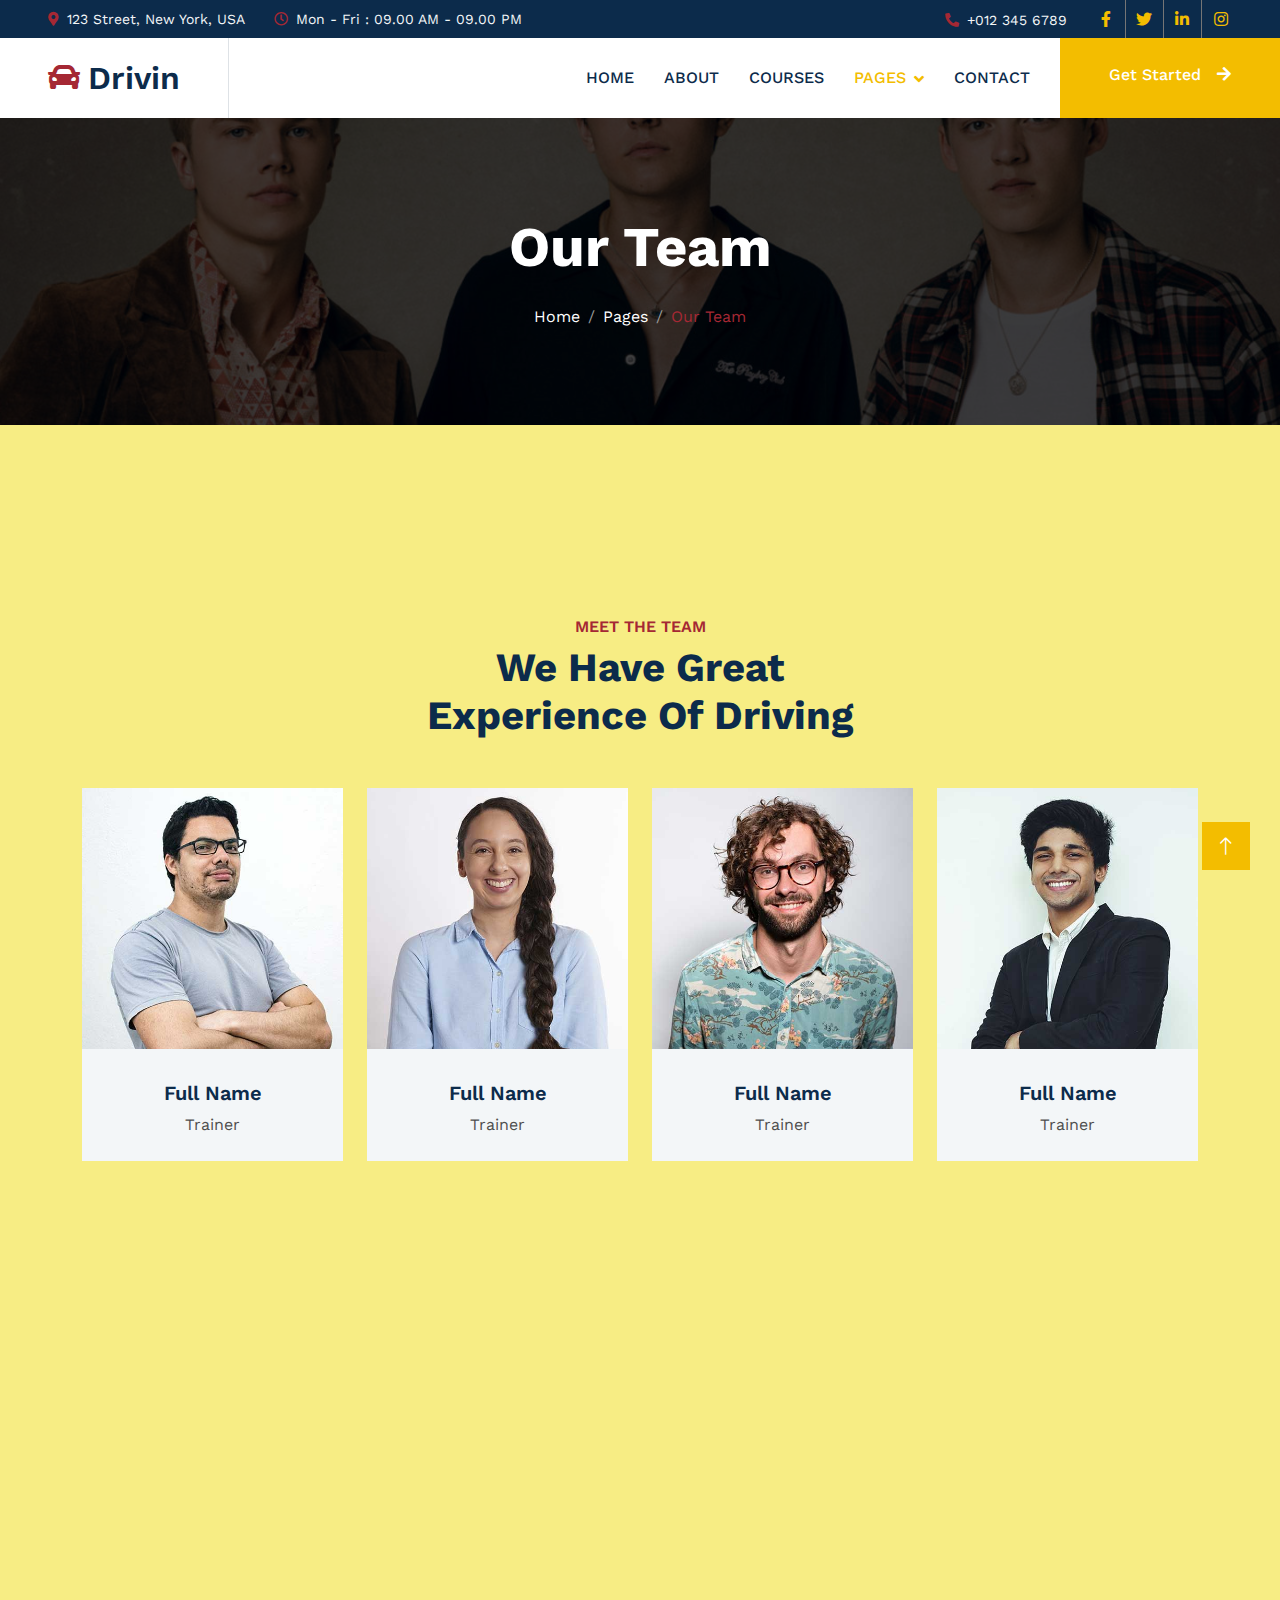
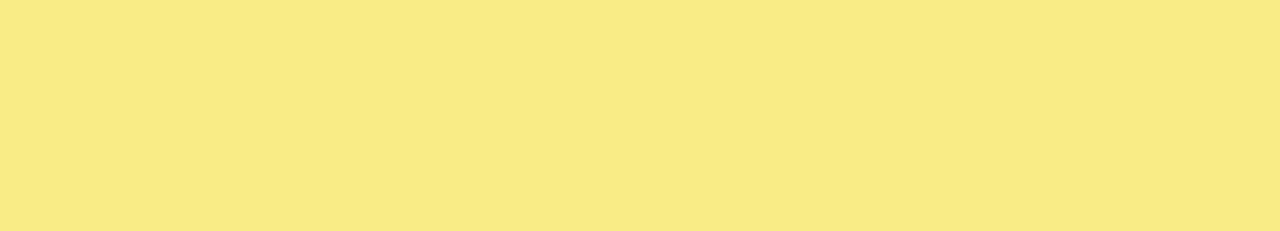
<file: team.html>
<!DOCTYPE html>
<html lang="en">

<head>
    <meta charset="utf-8">
    <title>NEW HOPE CLUB</title>
    <meta content="width=device-width, initial-scale=1.0" name="viewport">
    <meta content="" name="keywords">
    <meta content="" name="description">

    <!-- Favicon -->
    <link href="img/favicon.ico" rel="icon">

    <!-- Google Web Fonts -->
    <link rel="preconnect" href="https://fonts.googleapis.com">
    <link rel="preconnect" href="https://fonts.gstatic.com" crossorigin>
    <link href="https://fonts.googleapis.com/css2?family=Work+Sans:wght@400;500;600;700&display=swap" rel="stylesheet"> 

    <!-- Icon Font Stylesheet -->
    <link href="https://cdnjs.cloudflare.com/ajax/libs/font-awesome/5.10.0/css/all.min.css" rel="stylesheet">
    <link href="https://cdn.jsdelivr.net/npm/bootstrap-icons@1.4.1/font/bootstrap-icons.css" rel="stylesheet">

    <!-- Libraries Stylesheet -->
    <link href="lib/animate/animate.min.css" rel="stylesheet">
    <link href="lib/owlcarousel/assets/owl.carousel.min.css" rel="stylesheet">

    <!-- Customized Bootstrap Stylesheet -->
    <link href="css/bootstrap.min.css" rel="stylesheet">

    <!-- Template Stylesheet -->
    <link href="css/style.css" rel="stylesheet">
</head>

<body>
    <!-- Spinner Start -->
    <div id="spinner" class="show bg-white position-fixed translate-middle w-100 vh-100 top-50 start-50 d-flex align-items-center justify-content-center">
        <div class="spinner-grow text-primary" role="status"></div>
    </div>
    <!-- Spinner End -->


    <!-- Topbar Start -->
    <div class="container-fluid bg-dark text-light p-0">
        <div class="row gx-0 d-none d-lg-flex">
            <div class="col-lg-7 px-5 text-start">
                <div class="h-100 d-inline-flex align-items-center me-4">
                    <small class="fa fa-map-marker-alt text-primary me-2"></small>
                    <small>123 Street, New York, USA</small>
                </div>
                <div class="h-100 d-inline-flex align-items-center">
                    <small class="far fa-clock text-primary me-2"></small>
                    <small>Mon - Fri : 09.00 AM - 09.00 PM</small>
                </div>
            </div>
            <div class="col-lg-5 px-5 text-end">
                <div class="h-100 d-inline-flex align-items-center me-4">
                    <small class="fa fa-phone-alt text-primary me-2"></small>
                    <small>+012 345 6789</small>
                </div>
                <div class="h-100 d-inline-flex align-items-center mx-n2">
                    <a class="btn btn-square btn-link rounded-0 border-0 border-end border-secondary" href=""><i class="fab fa-facebook-f"></i></a>
                    <a class="btn btn-square btn-link rounded-0 border-0 border-end border-secondary" href=""><i class="fab fa-twitter"></i></a>
                    <a class="btn btn-square btn-link rounded-0 border-0 border-end border-secondary" href=""><i class="fab fa-linkedin-in"></i></a>
                    <a class="btn btn-square btn-link rounded-0" href=""><i class="fab fa-instagram"></i></a>
                </div>
            </div>
        </div>
    </div>
    <!-- Topbar End -->


    <!-- Navbar Start -->
    <nav class="navbar navbar-expand-lg bg-white navbar-light sticky-top p-0">
        <a href="index.html" class="navbar-brand d-flex align-items-center border-end px-4 px-lg-5">
            <h2 class="m-0"><i class="fa fa-car text-primary me-2"></i>Drivin</h2>
        </a>
        <button type="button" class="navbar-toggler me-4" data-bs-toggle="collapse" data-bs-target="#navbarCollapse">
            <span class="navbar-toggler-icon"></span>
        </button>
        <div class="collapse navbar-collapse" id="navbarCollapse">
            <div class="navbar-nav ms-auto p-4 p-lg-0">
                <a href="index.html" class="nav-item nav-link">Home</a>
                <a href="about.html" class="nav-item nav-link">About</a>
                <a href="courses.html" class="nav-item nav-link">Courses</a>
                <div class="nav-item dropdown">
                    <a href="#" class="nav-link dropdown-toggle active" data-bs-toggle="dropdown">Pages</a>
                    <div class="dropdown-menu bg-light m-0">
                        <a href="feature.html" class="dropdown-item">Features</a>
                        <a href="appointment.html" class="dropdown-item">Appointment</a>
                        <a href="team.html" class="dropdown-item active">Our Team</a>
                        <a href="testimonial.html" class="dropdown-item">Testimonial</a>
                        <a href="404.html" class="dropdown-item">404 Page</a>
                    </div>
                </div>
                <a href="contact.html" class="nav-item nav-link">Contact</a>
            </div>
            <a href="" class="btn btn-primary py-4 px-lg-5 d-none d-lg-block">Get Started<i class="fa fa-arrow-right ms-3"></i></a>
        </div>
    </nav>
    <!-- Navbar End -->


    <!-- Page Header Start -->
    <div class="container-fluid page-header py-6 my-6 mt-0 wow fadeIn" data-wow-delay="0.1s">
        <div class="container text-center">
            <h1 class="display-4 text-white animated slideInDown mb-4">Our Team</h1>
            <nav aria-label="breadcrumb animated slideInDown">
                <ol class="breadcrumb justify-content-center mb-0">
                    <li class="breadcrumb-item"><a class="text-white" href="#">Home</a></li>
                    <li class="breadcrumb-item"><a class="text-white" href="#">Pages</a></li>
                    <li class="breadcrumb-item text-primary active" aria-current="page">Our Team</li>
                </ol>
            </nav>
        </div>
    </div>
    <!-- Page Header End -->


    <!-- Team Start -->
    <div class="container-xxl py-6">
        <div class="container">
            <div class="text-center mx-auto mb-5 wow fadeInUp" data-wow-delay="0.1s" style="max-width: 500px;">
                <h6 class="text-primary text-uppercase mb-2">Meet The Team</h6>
                <h1 class="display-6 mb-4">We Have Great Experience Of Driving</h1>
            </div>
            <div class="row g-0 team-items">
                <div class="col-lg-3 col-md-6 wow fadeInUp" data-wow-delay="0.1s">
                    <div class="team-item position-relative">
                        <div class="position-relative">
                            <img class="img-fluid" src="img/team-1.jpg" alt="">
                            <div class="team-social text-center">
                                <a class="btn btn-square btn-outline-primary border-2 m-1" href=""><i class="fab fa-facebook-f"></i></a>
                                <a class="btn btn-square btn-outline-primary border-2 m-1" href=""><i class="fab fa-twitter"></i></a>
                                <a class="btn btn-square btn-outline-primary border-2 m-1" href=""><i class="fab fa-instagram"></i></a>
                            </div>
                        </div>
                        <div class="bg-light text-center p-4">
                            <h5 class="mt-2">Full Name</h5>
                            <span>Trainer</span>
                        </div>
                    </div>
                </div>
                <div class="col-lg-3 col-md-6 wow fadeInUp" data-wow-delay="0.3s">
                    <div class="team-item position-relative">
                        <div class="position-relative">
                            <img class="img-fluid" src="img/team-2.jpg" alt="">
                            <div class="team-social text-center">
                                <a class="btn btn-square btn-outline-primary border-2 m-1" href=""><i class="fab fa-facebook-f"></i></a>
                                <a class="btn btn-square btn-outline-primary border-2 m-1" href=""><i class="fab fa-twitter"></i></a>
                                <a class="btn btn-square btn-outline-primary border-2 m-1" href=""><i class="fab fa-instagram"></i></a>
                            </div>
                        </div>
                        <div class="bg-light text-center p-4">
                            <h5 class="mt-2">Full Name</h5>
                            <span>Trainer</span>
                        </div>
                    </div>
                </div>
                <div class="col-lg-3 col-md-6 wow fadeInUp" data-wow-delay="0.5s">
                    <div class="team-item position-relative">
                        <div class="position-relative">
                            <img class="img-fluid" src="img/team-3.jpg" alt="">
                            <div class="team-social text-center">
                                <a class="btn btn-square btn-outline-primary border-2 m-1" href=""><i class="fab fa-facebook-f"></i></a>
                                <a class="btn btn-square btn-outline-primary border-2 m-1" href=""><i class="fab fa-twitter"></i></a>
                                <a class="btn btn-square btn-outline-primary border-2 m-1" href=""><i class="fab fa-instagram"></i></a>
                            </div>
                        </div>
                        <div class="bg-light text-center p-4">
                            <h5 class="mt-2">Full Name</h5>
                            <span>Trainer</span>
                        </div>
                    </div>
                </div>
                <div class="col-lg-3 col-md-6 wow fadeInUp" data-wow-delay="0.7s">
                    <div class="team-item position-relative">
                        <div class="position-relative">
                            <img class="img-fluid" src="img/team-4.jpg" alt="">
                            <div class="team-social text-center">
                                <a class="btn btn-square btn-outline-primary border-2 m-1" href=""><i class="fab fa-facebook-f"></i></a>
                                <a class="btn btn-square btn-outline-primary border-2 m-1" href=""><i class="fab fa-twitter"></i></a>
                                <a class="btn btn-square btn-outline-primary border-2 m-1" href=""><i class="fab fa-instagram"></i></a>
                            </div>
                        </div>
                        <div class="bg-light text-center p-4">
                            <h5 class="mt-2">Full Name</h5>
                            <span>Trainer</span>
                        </div>
                    </div>
                </div>
            </div>
        </div>
    </div>
    <!-- Team End -->


    <!-- Footer Start -->
    <div class="container-fluid bg-dark text-light footer my-6 mb-0 py-6 wow fadeIn" data-wow-delay="0.1s">
        <div class="container">
            <div class="row g-5">
                <div class="col-lg-3 col-md-6">
                    <h4 class="text-white mb-4">Get In Touch</h4>
                    <h2 class="text-primary mb-4"><i class="fa fa-car text-white me-2"></i>Drivin</h2>
                    <p class="mb-2"><i class="fa fa-map-marker-alt me-3"></i>123 Street, New York, USA</p>
                    <p class="mb-2"><i class="fa fa-phone-alt me-3"></i>+012 345 67890</p>
                    <p class="mb-2"><i class="fa fa-envelope me-3"></i>info@example.com</p>
                </div>
                <div class="col-lg-3 col-md-6">
                    <h4 class="text-light mb-4">Quick Links</h4>
                    <a class="btn btn-link" href="">About Us</a>
                    <a class="btn btn-link" href="">Contact Us</a>
                    <a class="btn btn-link" href="">Our Services</a>
                    <a class="btn btn-link" href="">Terms & Condition</a>
                    <a class="btn btn-link" href="">Support</a>
                </div>
                <div class="col-lg-3 col-md-6">
                    <h4 class="text-light mb-4">Popular Links</h4>
                    <a class="btn btn-link" href="">About Us</a>
                    <a class="btn btn-link" href="">Contact Us</a>
                    <a class="btn btn-link" href="">Our Services</a>
                    <a class="btn btn-link" href="">Terms & Condition</a>
                    <a class="btn btn-link" href="">Support</a>
                </div>
                <div class="col-lg-3 col-md-6">
                    <h4 class="text-light mb-4">Newsletter</h4>
                    <form action="">
                        <div class="input-group">
                            <input type="text" class="form-control p-3 border-0" placeholder="Your Email Address">
                            <button class="btn btn-primary">Sign Up</button>
                        </div>
                    </form>
                    <h6 class="text-white mt-4 mb-3">Follow Us</h6>
                    <div class="d-flex pt-2">
                        <a class="btn btn-square btn-outline-light me-1" href=""><i class="fab fa-twitter"></i></a>
                        <a class="btn btn-square btn-outline-light me-1" href=""><i class="fab fa-facebook-f"></i></a>
                        <a class="btn btn-square btn-outline-light me-1" href=""><i class="fab fa-youtube"></i></a>
                        <a class="btn btn-square btn-outline-light me-0" href=""><i class="fab fa-linkedin-in"></i></a>
                    </div>
                </div>
            </div>
        </div>
    </div>
    <!-- Footer End -->


    <!-- Copyright Start -->
    <div class="container-fluid copyright text-light py-4 wow fadeIn" data-wow-delay="0.1s">
        <div class="container">
            <div class="row">
                <div class="col-md-6 text-center text-md-start mb-3 mb-md-0">
                    &copy; <a href="#">Your Site Name</a>, All Right Reserved.
                </div>
                <div class="col-md-6 text-center text-md-end">
                    <!--/*** This template is free as long as you keep the footer author’s credit link/attribution link/backlink. If you'd like to use the template without the footer author’s credit link/attribution link/backlink, you can purchase the Credit Removal License from "https://htmlcodex.com/credit-removal". Thank you for your support. ***/-->
                    Designed By <a href="https://htmlcodex.com">HTML Codex</a>
                </div>
            </div>
        </div>
    </div>
    <!-- Copyright End -->


    <!-- Back to Top -->
    <a href="#" class="btn btn-lg btn-primary btn-lg-square back-to-top"><i class="bi bi-arrow-up"></i></a>


    <!-- JavaScript Libraries -->
    <script src="https://code.jquery.com/jquery-3.4.1.min.js"></script>
    <script src="https://cdn.jsdelivr.net/npm/bootstrap@5.0.0/dist/js/bootstrap.bundle.min.js"></script>
    <script src="lib/wow/wow.min.js"></script>
    <script src="lib/easing/easing.min.js"></script>
    <script src="lib/waypoints/waypoints.min.js"></script>
    <script src="lib/owlcarousel/owl.carousel.min.js"></script>

    <!-- Template Javascript -->
    <script src="js/main.js"></script>
</body>

</html>
</file>
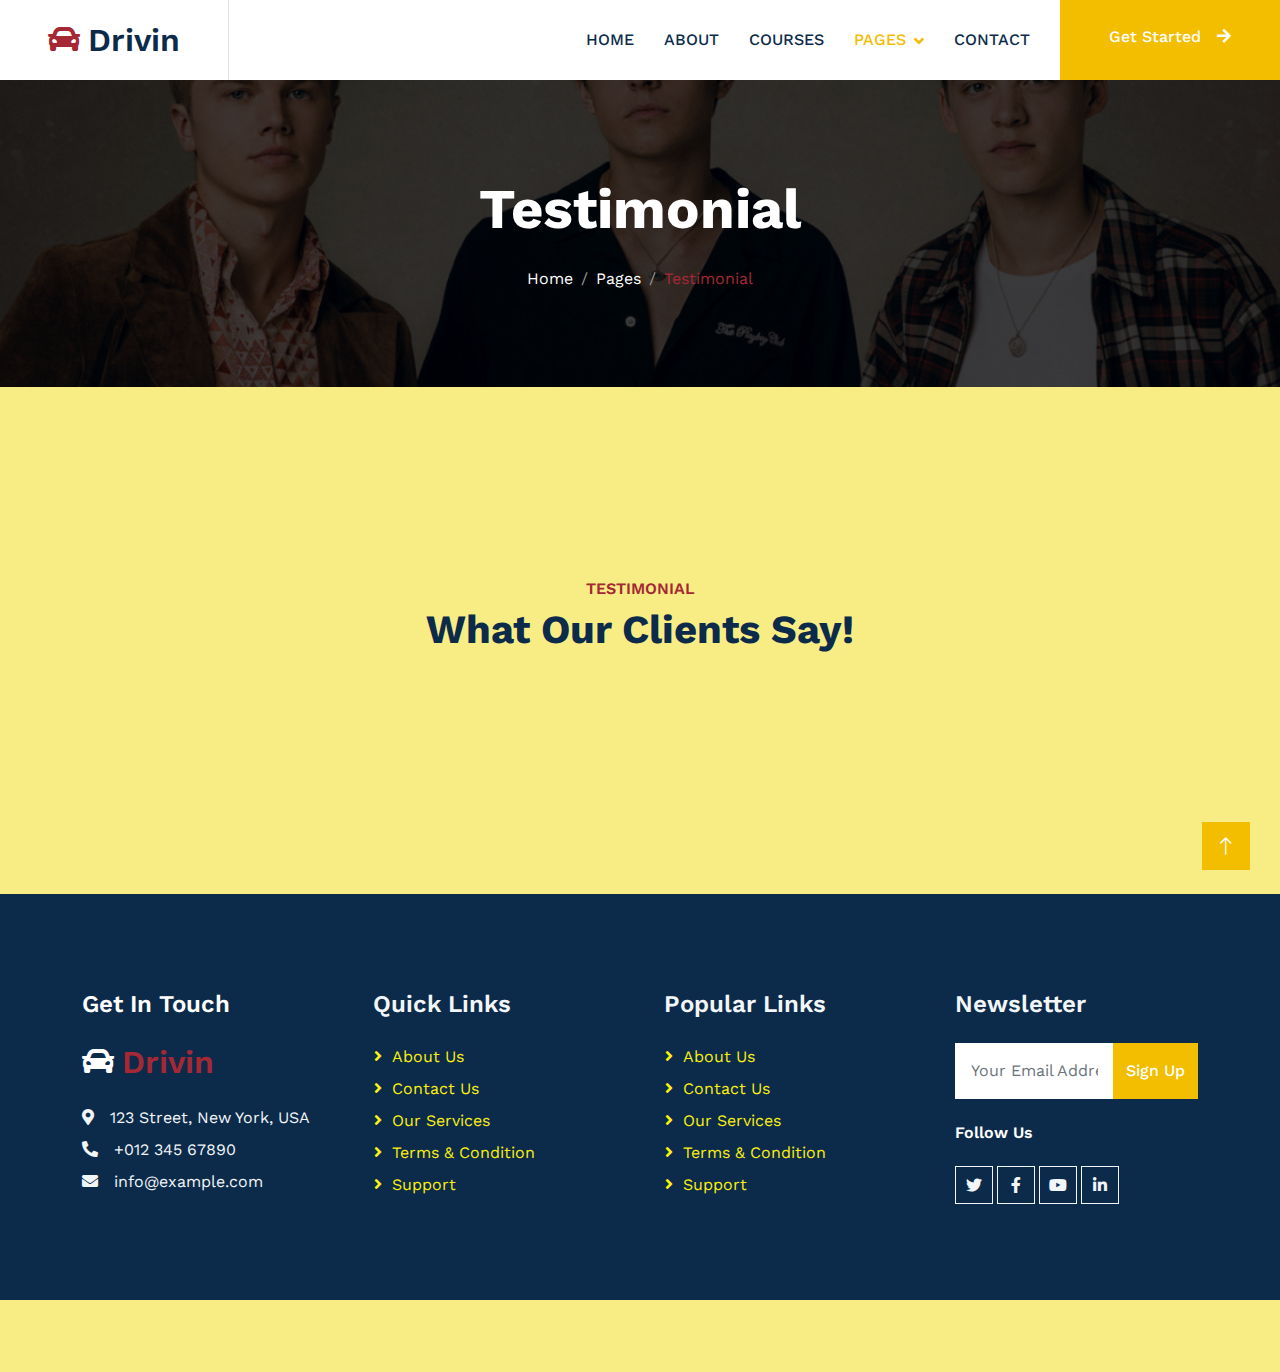
<file: testimonial.html>
<!DOCTYPE html>
<html lang="en">

<head>
    <meta charset="utf-8">
    <title>NEW HOPE CLUB</title>
    <meta content="width=device-width, initial-scale=1.0" name="viewport">
    <meta content="" name="keywords">
    <meta content="" name="description">

    <!-- Favicon -->
    <link href="img/favicon.ico" rel="icon">

    <!-- Google Web Fonts -->
    <link rel="preconnect" href="https://fonts.googleapis.com">
    <link rel="preconnect" href="https://fonts.gstatic.com" crossorigin>
    <link href="https://fonts.googleapis.com/css2?family=Work+Sans:wght@400;500;600;700&display=swap" rel="stylesheet"> 

    <!-- Icon Font Stylesheet -->
    <link href="https://cdnjs.cloudflare.com/ajax/libs/font-awesome/5.10.0/css/all.min.css" rel="stylesheet">
    <link href="https://cdn.jsdelivr.net/npm/bootstrap-icons@1.4.1/font/bootstrap-icons.css" rel="stylesheet">

    <!-- Libraries Stylesheet -->
    <link href="lib/animate/animate.min.css" rel="stylesheet">
    <link href="lib/owlcarousel/assets/owl.carousel.min.css" rel="stylesheet">

    <!-- Customized Bootstrap Stylesheet -->
    <link href="css/bootstrap.min.css" rel="stylesheet">

    <!-- Template Stylesheet -->
    <link href="css/style.css" rel="stylesheet">
</head>

<body>
    <!-- Spinner Start -->
    <div id="spinner" class="show bg-white position-fixed translate-middle w-100 vh-100 top-50 start-50 d-flex align-items-center justify-content-center">
        <div class="spinner-grow text-primary" role="status"></div>
    </div>
    <!-- Spinner End -->




    <!-- Navbar Start -->
    <nav class="navbar navbar-expand-lg bg-white navbar-light sticky-top p-0">
        <a href="index.html" class="navbar-brand d-flex align-items-center border-end px-4 px-lg-5">
            <h2 class="m-0"><i class="fa fa-car text-primary me-2"></i>Drivin</h2>
        </a>
        <button type="button" class="navbar-toggler me-4" data-bs-toggle="collapse" data-bs-target="#navbarCollapse">
            <span class="navbar-toggler-icon"></span>
        </button>
        <div class="collapse navbar-collapse" id="navbarCollapse">
            <div class="navbar-nav ms-auto p-4 p-lg-0">
                <a href="index.html" class="nav-item nav-link">Home</a>
                <a href="about.html" class="nav-item nav-link">About</a>
                <a href="courses.html" class="nav-item nav-link">Courses</a>
                <div class="nav-item dropdown">
                    <a href="#" class="nav-link dropdown-toggle active" data-bs-toggle="dropdown">Pages</a>
                    <div class="dropdown-menu bg-light m-0">
                        <a href="feature.html" class="dropdown-item">Features</a>
                        <a href="appointment.html" class="dropdown-item">Appointment</a>
                        <a href="team.html" class="dropdown-item">Our Team</a>
                        <a href="testimonial.html" class="dropdown-item active">Testimonial</a>
                        <a href="404.html" class="dropdown-item">404 Page</a>
                    </div>
                </div>
                <a href="contact.html" class="nav-item nav-link">Contact</a>
            </div>
            <a href="" class="btn btn-primary py-4 px-lg-5 d-none d-lg-block">Get Started<i class="fa fa-arrow-right ms-3"></i></a>
        </div>
    </nav>
    <!-- Navbar End -->


    <!-- Page Header Start -->
    <div class="container-fluid page-header py-6 my-6 mt-0 wow fadeIn" data-wow-delay="0.1s">
        <div class="container text-center">
            <h1 class="display-4 text-white animated slideInDown mb-4">Testimonial</h1>
            <nav aria-label="breadcrumb animated slideInDown">
                <ol class="breadcrumb justify-content-center mb-0">
                    <li class="breadcrumb-item"><a class="text-white" href="#">Home</a></li>
                    <li class="breadcrumb-item"><a class="text-white" href="#">Pages</a></li>
                    <li class="breadcrumb-item text-primary active" aria-current="page">Testimonial</li>
                </ol>
            </nav>
        </div>
    </div>
    <!-- Page Header End -->


    <!-- Testimonial Start -->
    <div class="container-xxl py-6">
        <div class="container">
            <div class="text-center mx-auto mb-5 wow fadeInUp" data-wow-delay="0.1s" style="max-width: 500px;">
                <h6 class="text-primary text-uppercase mb-2">Testimonial</h6>
                <h1 class="display-6 mb-4">What Our Clients Say!</h1>
            </div>
            <div class="row justify-content-center">
                <div class="col-lg-8 wow fadeInUp" data-wow-delay="0.1s">
                    <div class="owl-carousel testimonial-carousel">
                        <div class="testimonial-item text-center">
                            <div class="position-relative mb-5">
                                <img class="img-fluid rounded-circle mx-auto" src="img/testimonial-1.jpg" alt="">
                                <div class="position-absolute top-100 start-50 translate-middle d-flex align-items-center justify-content-center bg-white rounded-circle" style="width: 60px; height: 60px;">
                                    <i class="fa fa-quote-left fa-2x text-primary"></i>
                                </div>
                            </div>
                            <p class="fs-4">Dolores sed duo clita tempor justo dolor et stet lorem kasd labore dolore lorem ipsum. At lorem lorem magna ut et, nonumy et labore et tempor diam tempor erat.</p>
                            <hr class="w-25 mx-auto">
                            <h5>Client Name</h5>
                            <span>Profession</span>
                        </div>
                        <div class="testimonial-item text-center">
                            <div class="position-relative mb-5">
                                <img class="img-fluid rounded-circle mx-auto" src="img/testimonial-2.jpg" alt="">
                                <div class="position-absolute top-100 start-50 translate-middle d-flex align-items-center justify-content-center bg-white rounded-circle" style="width: 60px; height: 60px;">
                                    <i class="fa fa-quote-left fa-2x text-primary"></i>
                                </div>
                            </div>
                            <p class="fs-4">Dolores sed duo clita tempor justo dolor et stet lorem kasd labore dolore lorem ipsum. At lorem lorem magna ut et, nonumy et labore et tempor diam tempor erat.</p>
                            <hr class="w-25 mx-auto">
                            <h5>Client Name</h5>
                            <span>Profession</span>
                        </div>
                        <div class="testimonial-item text-center">
                            <div class="position-relative mb-5">
                                <img class="img-fluid rounded-circle mx-auto" src="img/testimonial-3.jpg" alt="">
                                <div class="position-absolute top-100 start-50 translate-middle d-flex align-items-center justify-content-center bg-white rounded-circle" style="width: 60px; height: 60px;">
                                    <i class="fa fa-quote-left fa-2x text-primary"></i>
                                </div>
                            </div>
                            <p class="fs-4">Dolores sed duo clita tempor justo dolor et stet lorem kasd labore dolore lorem ipsum. At lorem lorem magna ut et, nonumy et labore et tempor diam tempor erat.</p>
                            <hr class="w-25 mx-auto">
                            <h5>Client Name</h5>
                            <span>Profession</span>
                        </div>
                    </div>
                </div>
            </div>
        </div>
    </div>
    <!-- Testimonial End -->


    <!-- Footer Start -->
    <div class="container-fluid bg-dark text-light footer my-6 mb-0 py-6 wow fadeIn" data-wow-delay="0.1s">
        <div class="container">
            <div class="row g-5">
                <div class="col-lg-3 col-md-6">
                    <h4 class="text-white mb-4">Get In Touch</h4>
                    <h2 class="text-primary mb-4"><i class="fa fa-car text-white me-2"></i>Drivin</h2>
                    <p class="mb-2"><i class="fa fa-map-marker-alt me-3"></i>123 Street, New York, USA</p>
                    <p class="mb-2"><i class="fa fa-phone-alt me-3"></i>+012 345 67890</p>
                    <p class="mb-2"><i class="fa fa-envelope me-3"></i>info@example.com</p>
                </div>
                <div class="col-lg-3 col-md-6">
                    <h4 class="text-light mb-4">Quick Links</h4>
                    <a class="btn btn-link" href="">About Us</a>
                    <a class="btn btn-link" href="">Contact Us</a>
                    <a class="btn btn-link" href="">Our Services</a>
                    <a class="btn btn-link" href="">Terms & Condition</a>
                    <a class="btn btn-link" href="">Support</a>
                </div>
                <div class="col-lg-3 col-md-6">
                    <h4 class="text-light mb-4">Popular Links</h4>
                    <a class="btn btn-link" href="">About Us</a>
                    <a class="btn btn-link" href="">Contact Us</a>
                    <a class="btn btn-link" href="">Our Services</a>
                    <a class="btn btn-link" href="">Terms & Condition</a>
                    <a class="btn btn-link" href="">Support</a>
                </div>
                <div class="col-lg-3 col-md-6">
                    <h4 class="text-light mb-4">Newsletter</h4>
                    <form action="">
                        <div class="input-group">
                            <input type="text" class="form-control p-3 border-0" placeholder="Your Email Address">
                            <button class="btn btn-primary">Sign Up</button>
                        </div>
                    </form>
                    <h6 class="text-white mt-4 mb-3">Follow Us</h6>
                    <div class="d-flex pt-2">
                        <a class="btn btn-square btn-outline-light me-1" href=""><i class="fab fa-twitter"></i></a>
                        <a class="btn btn-square btn-outline-light me-1" href=""><i class="fab fa-facebook-f"></i></a>
                        <a class="btn btn-square btn-outline-light me-1" href=""><i class="fab fa-youtube"></i></a>
                        <a class="btn btn-square btn-outline-light me-0" href=""><i class="fab fa-linkedin-in"></i></a>
                    </div>
                </div>
            </div>
        </div>
    </div>
    <!-- Footer End -->


    <!-- Copyright Start -->
    <div class="container-fluid copyright text-light py-4 wow fadeIn" data-wow-delay="0.1s">
        <div class="container">
            <div class="row">
                <div class="col-md-6 text-center text-md-start mb-3 mb-md-0">
                    &copy; <a href="#">Your Site Name</a>, All Right Reserved.
                </div>
                <div class="col-md-6 text-center text-md-end">
                    <!--/*** This template is free as long as you keep the footer author’s credit link/attribution link/backlink. If you'd like to use the template without the footer author’s credit link/attribution link/backlink, you can purchase the Credit Removal License from "https://htmlcodex.com/credit-removal". Thank you for your support. ***/-->
                    Designed By <a href="https://htmlcodex.com">HTML Codex</a>
                </div>
            </div>
        </div>
    </div>
    <!-- Copyright End -->


    <!-- Back to Top -->
    <a href="#" class="btn btn-lg btn-primary btn-lg-square back-to-top"><i class="bi bi-arrow-up"></i></a>


    <!-- JavaScript Libraries -->
    <script src="https://code.jquery.com/jquery-3.4.1.min.js"></script>
    <script src="https://cdn.jsdelivr.net/npm/bootstrap@5.0.0/dist/js/bootstrap.bundle.min.js"></script>
    <script src="lib/wow/wow.min.js"></script>
    <script src="lib/easing/easing.min.js"></script>
    <script src="lib/waypoints/waypoints.min.js"></script>
    <script src="lib/owlcarousel/owl.carousel.min.js"></script>

    <!-- Template Javascript -->
    <script src="js/main.js"></script>
</body>

</html>
</file>
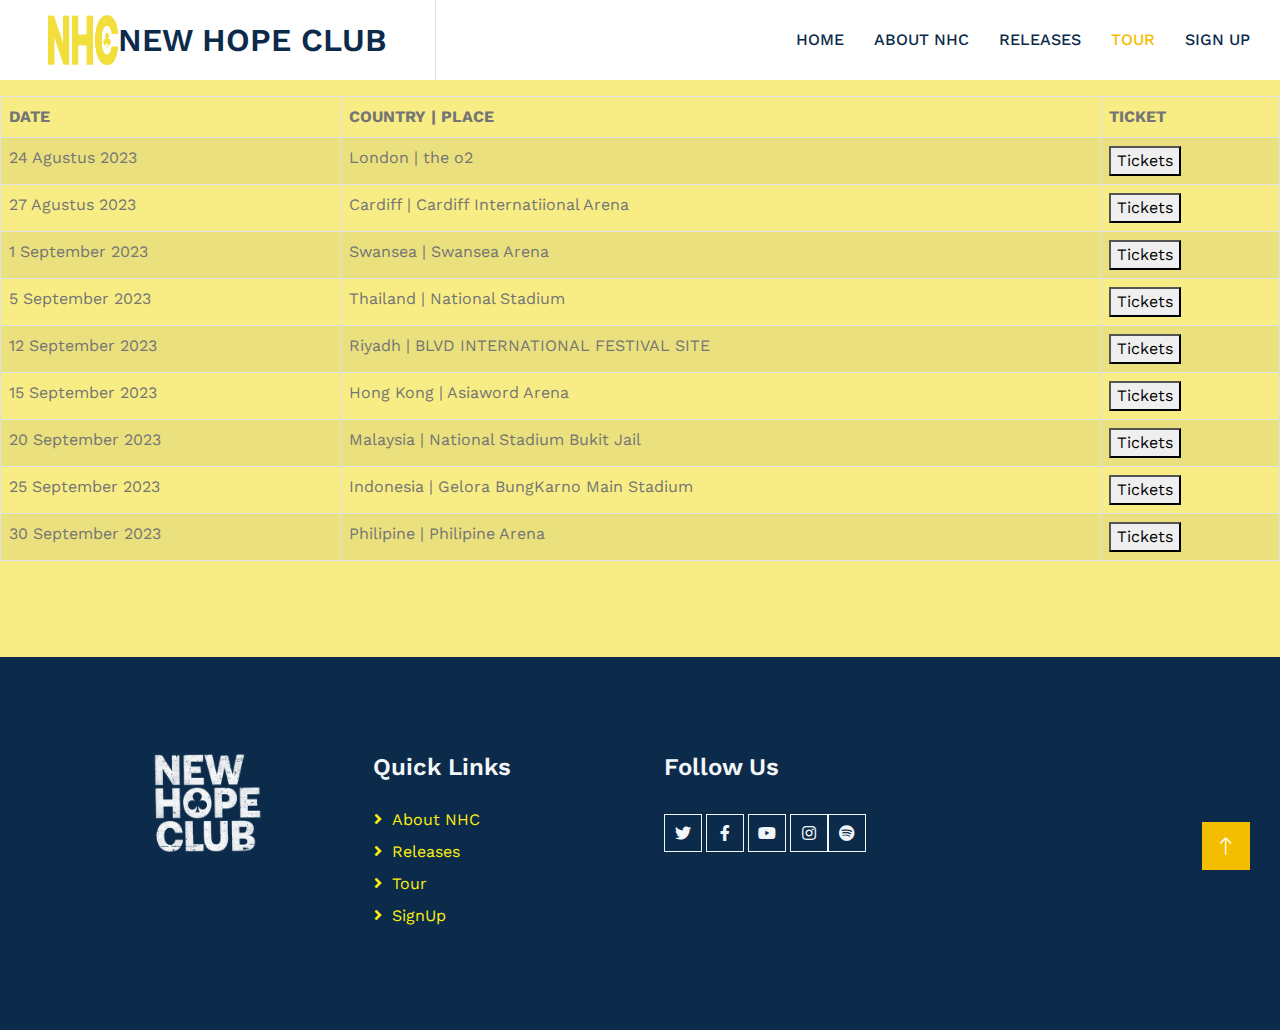
<file: Tour.html>
<!DOCTYPE html>
<html lang="en">

<head>
    <meta charset="utf-8">
    <title>NEW HOPE CLUB</title>
    <meta content="width=device-width, initial-scale=1.0" name="viewport">
    <meta content="" name="keywords">
    <meta content="" name="description">

    <!-- Favicon -->
    <link href="img/favicon.ico" rel="icon">

    <!-- Google Web Fonts -->
    <link rel="preconnect" href="https://fonts.googleapis.com">
    <link rel="preconnect" href="https://fonts.gstatic.com" crossorigin>
    <link href="https://fonts.googleapis.com/css2?family=Work+Sans:wght@400;500;600;700&display=swap" rel="stylesheet"> 

    <!-- Icon Font Stylesheet -->
    <link href="https://cdnjs.cloudflare.com/ajax/libs/font-awesome/5.10.0/css/all.min.css" rel="stylesheet">
    <link href="https://cdn.jsdelivr.net/npm/bootstrap-icons@1.4.1/font/bootstrap-icons.css" rel="stylesheet">

    <!-- Libraries Stylesheet -->
    <link href="lib/animate/animate.min.css" rel="stylesheet">
    <link href="lib/owlcarousel/assets/owl.carousel.min.css" rel="stylesheet">

    <!-- Customized Bootstrap Stylesheet -->
    <link href="css/bootstrap.min.css" rel="stylesheet">

    <!-- Template Stylesheet -->
    <link href="css/style.css" rel="stylesheet">

    <!--BUTTON TIKET-->
    <title>Tombol Menuju Link</title>

    <!--REPONSIVE-->
    
</head>

<body>
    <!-- Spinner Start -->
    <div id="spinner" class="show bg-white position-fixed translate-middle w-100 vh-100 top-50 start-50 d-flex align-items-center justify-content-center">
        <div class="spinner-grow text-primary" role="status"></div>
    </div>
    <!-- Spinner End -->




    <!-- Navbar Start -->
    <nav class="navbar navbar-expand-lg bg-white navbar-light sticky-top p-0">
        <a href="index.html" class="navbar-brand d-flex align-items-center border-end px-4 px-lg-5">
          <img src="img/NHC-yellow.png" alt="Trulli" width="70" height="50">
          <h2 class="m-0">NEW HOPE CLUB</h2>
        </a>
        <button type="button" class="navbar-toggler me-4" data-bs-toggle="collapse" data-bs-target="#navbarCollapse">
            <span class="navbar-toggler-icon"></span>
        </button>
        <div class="collapse navbar-collapse" id="navbarCollapse">
            <div class="navbar-nav ms-auto p-4 p-lg-0">
                <a href="index.html" class="nav-item nav-link">HOME</a>
                <a href="about.html" class="nav-item nav-link">About NHC</a>
                <a href="courses.html" class="nav-item nav-link">RELEASES</a>
                <a href="Tour.html" class="nav-item nav-link active">TOUR</a>
        <a href="saran.html" class="nav-item nav-link">SIGN UP</a>
    </div>
    </nav>
    <!-- Navbar End -->

                <div id="tableExample3" data-list='{"valueNames":["name","email","age"],"page":5,"pagination":true}'>
                    <div class="row justify-content-end g-0">
                      <div class="col-auto col-sm-5 mb-3">
                        
                      </div>
                    </div>
                    <div class="table-responsive scrollbar">
                      <table class="table table-bordered table-striped fs--1 mb-0">
                        <thead class="bg-200 text-900">
                          <tr>
                            <th class="sort" data-sort="name">DATE</th>
                            <th class="sort" data-sort="email">COUNTRY | PLACE</th>
                            <th class="sort" data-sort="age">TICKET</th>
                          </tr>
                        </thead>
                        <tbody class="list">
                          <tr>
                            <td class="name">24 Agustus 2023</td>
                            <td class="email">London | the o2</td>
                            <td><a href="https://www.bandsintown.com/e/1027736094?app_id=220d99bbbb47a4f0292c0ade9b5b8f63&came_from=267&utm_medium=api&utm_source=public_api&utm_campaign=event">
                              <button>Tickets</button></a></td>
                          </tr>
                          <tr>
                            <td class="name">27 Agustus 2023</td>
                            <td class="email">Cardiff | Cardiff Internatiional Arena</td>
                            <td><a href="https://www.bandsintown.com/e/1027736094?app_id=220d99bbbb47a4f0292c0ade9b5b8f63&came_from=267&utm_medium=api&utm_source=public_api&utm_campaign=event">
                              <button>Tickets</button></a></td></td>
                          </tr>
                          <tr>
                            <td class="name">1 September 2023</td>
                            <td class="email">Swansea | Swansea Arena</td>
                            <td><a href="https://www.bandsintown.com/e/1027736094?app_id=220d99bbbb47a4f0292c0ade9b5b8f63&came_from=267&utm_medium=api&utm_source=public_api&utm_campaign=event">
                              <button>Tickets</button></a></td>
                          </tr>
                          <tr>
                            <td class="name">5 September 2023</td>
                            <td class="email">Thailand | National Stadium</td>
                            <td><a href="https://www.bandsintown.com/e/1027736094?app_id=220d99bbbb47a4f0292c0ade9b5b8f63&came_from=267&utm_medium=api&utm_source=public_api&utm_campaign=event"><button>Tickets</button></a></td>
                          </tr>
                          <tr>
                            <td class="name">12 September 2023</td>
                            <td class="email">Riyadh | BLVD INTERNATIONAL FESTIVAL SITE</td>
                            <td><a href="https://www.bandsintown.com/e/1027736094?app_id=220d99bbbb47a4f0292c0ade9b5b8f63&came_from=267&utm_medium=api&utm_source=public_api&utm_campaign=event"><button>Tickets</button></a></td>
                          </tr>
                          <tr>
                            <td class="name">15 September 2023</td>
                            <td class="email">Hong Kong | Asiaword Arena</td>
                            <td><a href="https://www.bandsintown.com/e/1027736094?app_id=220d99bbbb47a4f0292c0ade9b5b8f63&came_from=267&utm_medium=api&utm_source=public_api&utm_campaign=event"><button>Tickets</button></a></td>
                          </tr>
                          <tr>
                            <td class="name">20 September 2023</td>
                            <td class="email">Malaysia | National Stadium Bukit Jail</td>
                            <td><a href="https://www.bandsintown.com/e/1027736094?app_id=220d99bbbb47a4f0292c0ade9b5b8f63&came_from=267&utm_medium=api&utm_source=public_api&utm_campaign=event"><button>Tickets</button></a></td>
                          </tr>
                          <tr>
                            <td class="name">25 September 2023</td>
                            <td class="email">Indonesia | Gelora BungKarno Main Stadium</td>
                            <td><a href="https://www.bandsintown.com/e/1027736094?app_id=220d99bbbb47a4f0292c0ade9b5b8f63&came_from=267&utm_medium=api&utm_source=public_api&utm_campaign=event"><button>Tickets</button></a></td>
                          </tr>
                          <tr>
                            <td class="name">30 September 2023</td>
                            <td class="email">Philipine | Philipine Arena</td>
                            <td><a href="https://www.bandsintown.com/e/1027736094?app_id=220d99bbbb47a4f0292c0ade9b5b8f63&came_from=267&utm_medium=api&utm_source=public_api&utm_campaign=event"><button>Tickets</button></a></td>
                          </tr>
                        </tbody>
                      </table>
                    </div>
                    
                  </div>
    <!-- Footer Start -->
    <div class="container-fluid bg-dark text-light footer my-6 mb-0 py-6 wow fadeIn" data-wow-delay="0.1s">
      <div class="container">
          <div class="row g-5">
              <div class="col-lg-3 col-md-6">
                  <img src="img/logo 2.png" alt="Trulli" width="250" height="100">
              </div>
              <div class="col-lg-3 col-md-6">
                  <h4 class="text-light mb-4">Quick Links</h4>
                  <a class="btn btn-link" href="">About NHC</a>
                  <a class="btn btn-link" href="">Releases</a>
                  <a class="btn btn-link" href="">Tour</a>
                  <a class="btn btn-link" href="">SignUp</a>
              </div>
              <div class="col-lg-3 col-md-6">
                  <h4 class="text-light mb-4">Follow Us</h4>
                  <div class="d-flex pt-2">
                      <a class="btn btn-square btn-outline-light me-1" href="https://twitter.com/newhopeclub"><i class="fab fa-twitter"></i></a>
                      <a class="btn btn-square btn-outline-light me-1" href="https://facebook.com/newhopeclub"><i class="fab fa-facebook-f"></i></a>
                      <a class="btn btn-square btn-outline-light me-1" href="https://youtube.com/New Hope Club"><i class="fab fa-youtube"></i></a>
                      <a class="btn btn-square btn-outline-light me-0" href=" https://instagram.com/newhopeclub"><i class="fab fa-instagram"></i></a>
                      <a class="btn btn-square btn-outline-light me-1" href= "https://open.spotify.com/artist/2WuKU0SYZOQyY3MmE4vtez?si=6Y7rpJ49RjCQt8iFjKMBGw
                      "><i class="fab fa-spotify"></i></a>
              </div>
              
          </div>
      </div>
  </div>

    <!-- Back to Top -->
    <a href="#" class="btn btn-lg btn-primary btn-lg-square back-to-top"><i class="bi bi-arrow-up"></i></a>


    <!-- JavaScript Libraries -->
    <script src="https://code.jquery.com/jquery-3.4.1.min.js"></script>
    <script src="https://cdn.jsdelivr.net/npm/bootstrap@5.0.0/dist/js/bootstrap.bundle.min.js"></script>
    <script src="lib/wow/wow.min.js"></script>
    <script src="lib/easing/easing.min.js"></script>
    <script src="lib/waypoints/waypoints.min.js"></script>
    <script src="lib/owlcarousel/owl.carousel.min.js"></script>

    <!-- Template Javascript -->
    <script src="js/main.js"></script>
</body>

</html>
</file>
<file: css/style.css>
/********** Template CSS **********/
:root {
    --primary: #F3BD00;
    --secondary: #757575;
    --light: #fcf010;
    --dark: #0C2B4B;
}
body index{
    background-color: #f7ed84;
    color: #4e4e4e;
  }
.py-6 {
    padding-top: 6rem;
    padding-bottom: 6rem;
}

.my-6 {
    margin-top: 6rem;
    margin-bottom: 6rem;
}

.back-to-top {
    position: fixed;
    display: none;
    right: 30px;
    bottom: 30px;
    z-index: 99;
}

body {
    background-color: #f7ed84;
    color: #4e4e4e;
}


/*** Spinner ***/
#spinner {
    opacity: 0;
    visibility: hidden;
    transition: opacity .5s ease-out, visibility 0s linear .5s;
    z-index: 99999;
}

#spinner.show {
    transition: opacity .5s ease-out, visibility 0s linear 0s;
    visibility: visible;
    opacity: 1;
}


/*** Button ***/
.btn {
    font-weight: 500;
    transition: .5s;
}

.btn.btn-primary,
.btn.btn-outline-primary:hover {
    color: #ffffff;
}

.btn-square {
    width: 38px;
    height: 38px;
}

.btn-sm-square {
    width: 32px;
    height: 32px;
}

.btn-lg-square {
    width: 48px;
    height: 48px;
}

.btn-square,
.btn-sm-square,
.btn-lg-square {
    padding: 0;
    display: flex;
    align-items: center;
    justify-content: center;
    font-weight: normal;
}


/*** Navbar ***/
.navbar.sticky-top {
    top: -100px;
    transition: .5s;
}

.navbar .navbar-brand,
.navbar a.btn {
    height: 80px
}

.navbar .navbar-nav .nav-link {
    margin-right: 30px;
    padding: 25px 0;
    color: var(--dark);
    font-weight: 500;
    text-transform: uppercase;
    outline: none;
}

.navbar .navbar-nav .nav-link:hover,
.navbar .navbar-nav .nav-link.active {
    color: var(--primary);
}

.navbar .dropdown-toggle::after {
    border: none;
    content: "\f107";
    font-family: "Font Awesome 5 Free";
    font-weight: 900;
    vertical-align: middle;
    margin-left: 8px;
}

@media (max-width: 991.98px) {
    .navbar .navbar-nav .nav-link  {
        margin-right: 0;
        padding: 10px 0;
    }

    .navbar .navbar-nav {
        border-top: 1px solid #010000;
    }
}

@media (min-width: 992px) {
    .navbar .nav-item .dropdown-menu {
        display: block;
        border: none;
        margin-top: 0;
        top: 150%;
        opacity: 0;
        visibility: hidden;
        transition: .5s;
    }

    .navbar .nav-item:hover .dropdown-menu {
        top: 100%;
        visibility: visible;
        transition: .5s;
        opacity: 1;
    }
}


/*** Header ***/
.carousel-caption {
    top: 0;
    left: 0;
    right: 0;
    bottom: 0;
    display: flex;
    align-items: center;
    justify-content: center;
    text-align: center;
    z-index: 1;
}

.carousel-control-prev,
.carousel-control-next {
    width: 15%;
}

.carousel-control-prev-icon,
.carousel-control-next-icon {
    width: 3rem;
    height: 3rem;
    background-color: var(--primary);
    border: 10px solid var(--primary);
}

@media (max-width: 768px) {
    #header-carousel .carousel-item {
        position: relative;
        min-height: 450px;
    }
    
    #header-carousel .carousel-item img {
        position: absolute;
        width: 100%;
        height: 100%;
        object-fit: cover;
    }
}

.page-header {
    background: linear-gradient(rgba(0, 0, 0, .75), rgba(0, 0, 0, .75)), url(../img/new.jpg) center center no-repeat;
    background-size: cover;
}

.breadcrumb-item+.breadcrumb-item::before {
    color: #999999;
}


/*** Facts ***/
@media (min-width: 991.98px) {
    .facts {
        position: relative;
        margin-top: -75px;
        z-index: 1;
    }
}


/*** Courses ***/

.courses {
    min-height: 100vh;
    background: linear-gradient(rgba(255, 255, 255, .9), rgba(255, 255, 255, .9)), url(../img/new.jpg) center center no-repeat;
    background-attachment: fixed;
    background-size: cover;
}

.courses-item .courses-overlay {
    position: absolute;
    width: 100%;
    height: 0;
    top: 0;
    left: 0;
    display: flex;
    align-items: center;
    justify-content: center;
    background: rgba(0, 0, 0, .5);
    overflow: hidden;
    opacity: 0;
    transition: .5s;
}

.courses-item:hover .courses-overlay {
    height: 100%;
    opacity: 1;
}

.centered-container {
    text-align: center;
  
}

.border-container {
    display: inline-block;
    padding: 10px;
    border: 2px solid black;
}


/*** Team ***/
.team-items {
    margin: -.75rem;
}

.team-item {
    padding: .75rem;
}

.team-item::after {
    position: absolute;
    content: "";
    width: 100%;
    height: 0;
    top: 0;
    left: 0;
    background: #FFFFFF;
    transition: .5s;
    z-index: -1;
}

.team-item:hover::after {
    height: 100%;
    background: var(--primary);
}

.team-item .team-social {
    position: absolute;
    width: 100%;
    height: 0;
    top: 0;
    left: 0;
    display: flex;
    align-items: center;
    justify-content: center;
    background: rgba(0, 0, 0, .75);
    overflow: hidden;
    opacity: 0;
    transition: .5s;
}

.team-item:hover .team-social {
    height: 100%;
    opacity: 1;
}


/*** Testimonial ***/
.testimonial-carousel .owl-dots {
    height: 40px;
    margin-top: 25px;
    display: flex;
    align-items: center;
    justify-content: center;
}

.testimonial-carousel .owl-dot {
    position: relative;
    display: inline-block;
    margin: 0 5px;
    width: 20px;
    height: 20px;
    background: transparent;
    border: 2px solid var(--primary);
    transition: .5s;
}

.testimonial-carousel .owl-dot.active {
    width: 40px;
    height: 40px;
    background: var(--primary);
}

.testimonial-carousel .owl-item img {
    width: 150px;
    height: 150px;
}


/*** Footer ***/
.footer .btn.btn-link {
    display: block;
    margin-bottom: 5px;
    padding: 0;
    text-align: left;
    color: var(--light);
    font-weight: normal;
    text-transform: capitalize;
    transition: .3s;
}

.footer .btn.btn-link::before {
    position: relative;
    content: "\f105";
    font-family: "Font Awesome 5 Free";
    font-weight: 900;
    color: var(--light);
    margin-right: 10px;
}

.footer .btn.btn-link:hover {
    color: var(--primary);
    letter-spacing: 1px;
    box-shadow: none;
}

.copyright {
    background: #092139;
}

.copyright a {
    color: var(--primary);
}

.copyright a:hover {
    color: var(--light);
}
</file>
